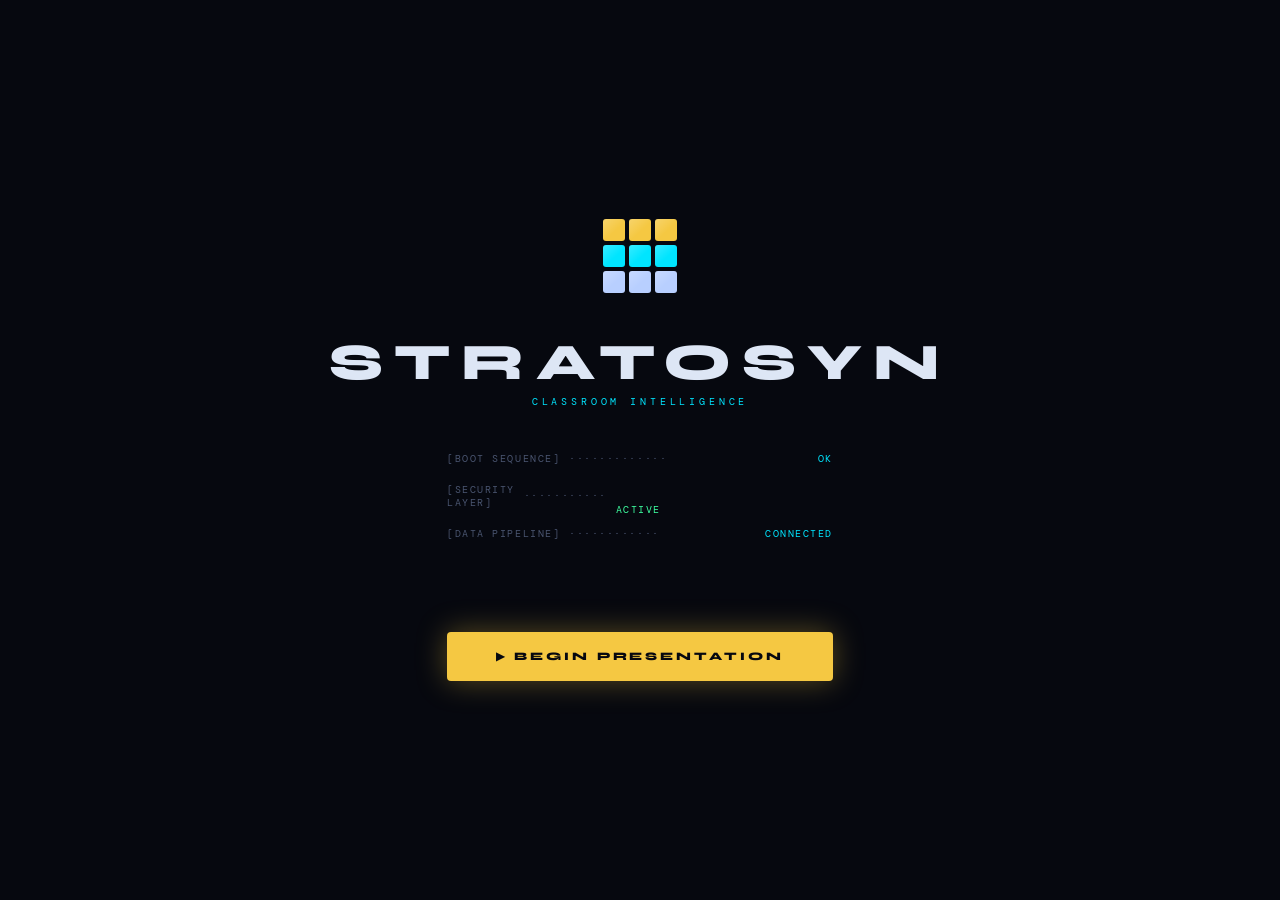
<file: ASUFinalPresentationChasityNMadewell/stratosyn-presentation.html>
<!DOCTYPE html>
<html lang="en">
<head>
<meta charset="UTF-8">
<meta name="viewport" content="width=device-width, initial-scale=1.0, viewport-fit=cover">
<title>Stratosyn — Final Presentation</title>
<link rel="preconnect" href="https://fonts.googleapis.com">
<link rel="preconnect" href="https://fonts.gstatic.com" crossorigin>
<link href="https://fonts.googleapis.com/css2?family=Syne:wght@700;800&family=DM+Mono:ital,wght@0,300;0,400;0,500;1,400&display=swap" rel="stylesheet">

<style>
/* ═══════════════════ TOKENS — CANONICAL HANDOFF ═══════════════════ */
:root {
  --void:  #06080f;
  --d1:    #0b0f1e;
  --d2:    #111828;
  --glass: rgba(255,255,255,0.044);
  --shine: rgba(255,255,255,0.15);
  --b:     rgba(255,255,255,0.07);
  --b-hi:  rgba(255,255,255,0.16);
  --gold:  #f5c842;  --gold-r:  245,200,66;
  --cyan:  #00e5ff;  --cyan-r:  0,229,255;
  --pearl: #b8cfff;  --pearl-r: 184,207,255;
  --green: #3effa0;  --green-r: 62,255,160;
  --red:   #f87171;  --red-r:   248,113,113;
  --tx:  #dde6f5;
  --tx2: #8898b8;
  --tx3: #4a5570;
  --fd: 'Syne', sans-serif;
  --fm: 'DM Mono', monospace;
}
html { font-size: clamp(17px, 1vw + 14px, 22px); }
*, *::before, *::after { box-sizing: border-box; margin: 0; padding: 0; }
html, body { width: 100%; height: 100%; overflow: hidden; }
body {
  background: var(--void); color: var(--tx);
  font-family: var(--fm);
  -webkit-font-smoothing: antialiased;
  -webkit-tap-highlight-color: transparent;
}

/* ═══ DOT GRID ═══ */
body::before {
  content:''; position:fixed; inset:0; z-index:0;
  background-image: radial-gradient(rgba(255,255,255,0.028) 1px, transparent 1px);
  background-size: 28px 28px; pointer-events:none;
  animation: gridDrift 90s linear infinite;
}
@keyframes gridDrift { from { background-position:0 0; } to { background-position:28px 28px; } }

/* ═══ KEYFRAMES ═══ */
@keyframes bmPulse0 { 0%,100%{opacity:1;box-shadow:0 0 5px rgba(var(--gold-r),.5)} 50%{opacity:.78;box-shadow:0 0 11px rgba(var(--gold-r),.85)} }
@keyframes bmPulse1 { 0%,100%{opacity:1;box-shadow:0 0 5px rgba(var(--cyan-r),.5)} 50%{opacity:.78;box-shadow:0 0 13px rgba(var(--cyan-r),.9)} }
@keyframes bmPulse2 { 0%,100%{opacity:1;box-shadow:0 0 5px rgba(var(--pearl-r),.5)} 50%{opacity:.78;box-shadow:0 0 11px rgba(var(--pearl-r),.8)} }
@keyframes floatMark {
  0%  {transform:rotateY(0deg) rotateX(3deg)}
  25% {transform:rotateY(6deg) rotateX(-2deg)}
  50% {transform:rotateY(0deg) rotateX(-3deg)}
  75% {transform:rotateY(-6deg) rotateX(2deg)}
  100%{transform:rotateY(0deg) rotateX(3deg)}
}
@keyframes livePulse { 0%,100%{opacity:.45;transform:scale(1)} 50%{opacity:1;transform:scale(1.5)} }
@keyframes heroBloom { 0%{transform:scale(.85);opacity:0} 60%{transform:scale(1.06);opacity:1} 100%{transform:scale(1);opacity:1} }
@keyframes slideUp   { from{opacity:0;transform:translateY(22px)} to{opacity:1;transform:translateY(0)} }
@keyframes fadeIn    { from{opacity:0} to{opacity:1} }
@keyframes lbIn      { from{opacity:0;transform:translateX(-8px)} to{opacity:1;transform:translateX(0)} }
@keyframes barFill   { from{width:0} }
@keyframes nowGlow   { 0%,100%{box-shadow:inset 0 0 0 1px rgba(var(--cyan-r),.6),0 0 18px rgba(var(--cyan-r),.28)} 50%{box-shadow:inset 0 0 0 1.5px rgba(var(--cyan-r),1),0 0 30px rgba(var(--cyan-r),.52)} }
@keyframes goldGlow  { 0%,100%{box-shadow:inset 0 0 0 1px rgba(var(--gold-r),.5),0 0 14px rgba(var(--gold-r),.22)} 50%{box-shadow:inset 0 0 0 1.5px rgba(var(--gold-r),.9),0 0 26px rgba(var(--gold-r),.46)} }
@keyframes pearlGlow { 0%,100%{box-shadow:inset 0 0 0 1px rgba(var(--pearl-r),.4),0 0 12px rgba(var(--pearl-r),.18)} 50%{box-shadow:inset 0 0 0 1.5px rgba(var(--pearl-r),.8),0 0 22px rgba(var(--pearl-r),.4)} }

/* ═══════════════════ BOOT GATE ═══════════════════ */
#gate {
  position:fixed; inset:0; z-index:500;
  background:var(--void);
  display:flex; flex-direction:column;
  align-items:center; justify-content:center; gap:2rem;
  transition:opacity .9s ease;
}
#gate.out { opacity:0; pointer-events:none; }

.boot-mark {
  display:grid;
  grid-template-columns:repeat(3,22px);
  grid-template-rows:repeat(3,22px);
  gap:4px;
  animation:floatMark 14s ease-in-out infinite;
  transform-style:preserve-3d;
}
.bm { border-radius:3px; position:relative; overflow:hidden; }
.bm::after { content:''; position:absolute; inset:0; background:linear-gradient(138deg,rgba(255,255,255,.22) 0%,transparent 55%); }
.bm[data-r="0"] { background:var(--gold);  animation:bmPulse0 3.2s ease-in-out infinite; }
.bm[data-r="1"] { background:var(--cyan);  animation:bmPulse1 2.8s ease-in-out infinite; }
.bm[data-r="2"] { background:var(--pearl); animation:bmPulse2 3.5s ease-in-out infinite; }

.g-name {
  font-family:var(--fd); font-weight:800;
  font-size:clamp(1.6rem,4vw,2.4rem);
  letter-spacing:.22em; text-transform:uppercase;
  color:var(--tx); line-height:1;
}
.g-sub {
  font-family:var(--fm); font-size:.46rem;
  letter-spacing:.38em; text-transform:uppercase;
  color:var(--cyan); margin-top:.3rem;
}

.g-lines { display:flex; flex-direction:column; gap:.5rem; min-width:300px; }
.lb {
  display:flex; gap:.4rem; align-items:center;
  font-family:var(--fm); font-size:.44rem;
  letter-spacing:.16em; opacity:0;
}
.lb.in { animation:lbIn .35s ease forwards; }
.lk { color:var(--tx3); }
.ld { color:var(--tx3); flex:1; }
.ls { color:var(--cyan); }
.ls.go { color:var(--gold); }
.ls.gr { color:var(--green); }

.g-btn {
  font-family:var(--fd); font-weight:800;
  font-size:.52rem; letter-spacing:.26em; text-transform:uppercase;
  color:var(--void); background:var(--gold);
  border:none; border-radius:4px;
  padding:.8rem 2.2rem; cursor:pointer;
  box-shadow:0 0 30px rgba(var(--gold-r),.35);
  transition:background .2s,box-shadow .2s,transform .15s;
  opacity:0; animation:fadeIn .6s ease 2.2s forwards;
}
.g-btn:hover { background:#ffd84d; box-shadow:0 0 50px rgba(var(--gold-r),.55); transform:translateY(-2px); }

/* ═══════════════════ TOP BAR ═══════════════════ */
#topbar {
  position:fixed; top:0; left:0; right:0; z-index:100;
  display:flex; align-items:center; justify-content:space-between;
  padding:.65rem clamp(1rem,3vw,2rem);
  background:rgba(6,8,15,.9);
  backdrop-filter:blur(18px); -webkit-backdrop-filter:blur(18px);
  border-bottom:1px solid var(--b);
}
.tb-brand { display:flex; align-items:center; gap:.55rem; }

/* tiny mark for topbar */
.bmark-xs {
  display:grid;
  grid-template-columns:repeat(3,9px);
  grid-template-rows:repeat(3,9px);
  gap:1.6px; flex-shrink:0;
  animation:floatMark 14s ease-in-out infinite;
  transform-style:preserve-3d;
}
.bmark-xs .bm { border-radius:1.5px; }

.tb-name {
  font-family:var(--fd); font-weight:800;
  font-size:.5rem; letter-spacing:.28em; text-transform:uppercase;
  color:var(--tx); line-height:1;
}
.tb-tag {
  font-family:var(--fm); font-size:.3rem;
  letter-spacing:.28em; color:var(--cyan);
}
.tb-right { display:flex; align-items:center; gap:.8rem; }
.ldot {
  width:5px; height:5px; border-radius:50%;
  background:var(--cyan); animation:livePulse 2s ease-in-out infinite;
  box-shadow:0 0 6px rgba(var(--cyan-r),.7);
}
#slidectr { font-family:var(--fm); font-size:.36rem; letter-spacing:.2em; color:var(--tx3); }

/* ═══════════════════ STAGE ═══════════════════ */
#stage { position:fixed; inset:0; z-index:1; display:grid; place-items:center; }

.slide {
  position:absolute; inset:0;
  display:flex; flex-direction:column;
  align-items:center; justify-content:center;
  padding:clamp(52px,7vh,90px) clamp(28px,7vw,110px) clamp(68px,9vh,100px);
  opacity:0; pointer-events:none;
  transition:opacity .55s cubic-bezier(.4,0,.2,1);
}
.slide.active { opacity:1; pointer-events:all; }

.slide.active .ey  { animation:slideUp .5s ease .05s both; }
.slide.active .hd  { animation:slideUp .5s ease .12s both; }
.slide.active .su  { animation:slideUp .5s ease .2s  both; }
.slide.active .bd  { animation:slideUp .5s ease .22s both; }
.slide.active .gr  { animation:slideUp .5s ease .26s both; }
.slide.active .rw  { animation:slideUp .5s ease .24s both; }
.slide.active .mh  { animation:heroBloom .7s ease .08s both; }

/* ═══ TYPOGRAPHY ═══ */
.ey {
  font-family:var(--fm); font-size:.46rem;
  letter-spacing:.32em; text-transform:uppercase;
  color:var(--gold); margin-bottom:.95rem;
  display:flex; align-items:center; gap:.7rem;
}
.ey::before { content:''; display:inline-block; width:26px; height:1px; background:var(--gold); opacity:.5; }

.hd {
  font-family:var(--fd); font-weight:800;
  font-size:clamp(1.8rem,5vw,4rem);
  letter-spacing:.025em; line-height:1.04;
  color:var(--tx); text-align:center;
  margin-bottom:.95rem; max-width:860px;
}
.hd .cy { color:var(--cyan); }
.hd .go { color:var(--gold); }
.hd .pe { color:var(--pearl); }

.su {
  font-family:var(--fm); font-size:.5rem;
  line-height:1.85; color:var(--tx2);
  text-align:center; max-width:620px; letter-spacing:.04em;
}

.dv { width:40px; height:1px; background:linear-gradient(90deg,var(--gold),transparent); margin:.95rem auto; }

/* ═══ HERO MARK ═══ */
.mh {
  display:grid;
  grid-template-columns:repeat(3,clamp(24px,3.8vw,44px));
  grid-template-rows:repeat(3,clamp(24px,3.8vw,44px));
  gap:clamp(3px,.5vw,6px);
  animation:floatMark 14s ease-in-out infinite;
  transform-style:preserve-3d;
  margin-bottom:1.6rem;
}
.mh .bm { border-radius:4px; }

/* ═══ CARDS ═══ */
.gr {
  display:grid; gap:.65rem;
  width:100%; max-width:900px; margin-top:1.2rem;
  grid-template-columns:repeat(3,1fr);
}
.gr2 { grid-template-columns:repeat(2,1fr); max-width:700px; }
.gr4 { grid-template-columns:repeat(4,1fr); max-width:960px; }

.card {
  background:var(--d1); border:1px solid var(--b);
  border-radius:6px; padding:.9rem .85rem;
  position:relative; overflow:hidden;
  display:flex; flex-direction:column; gap:.35rem;
}
.card::after {
  content:''; position:absolute; inset:0;
  background:linear-gradient(138deg,rgba(255,255,255,.028) 0%,transparent 60%);
  pointer-events:none;
}
.card.cc { border-top:1.5px solid var(--cyan); animation:nowGlow 2.8s ease-in-out infinite; }
.card.cg { border-top:1.5px solid var(--gold); animation:goldGlow 3.2s ease-in-out infinite; }
.card.cp { border-top:1.5px solid var(--pearl); animation:pearlGlow 3.5s ease-in-out infinite; }

.cn { font-family:var(--fm); font-size:.34rem; letter-spacing:.24em; color:var(--tx3); }
.ct { font-family:var(--fd); font-weight:800; font-size:.62rem; letter-spacing:.06em; color:var(--tx); }
.cb { font-family:var(--fm); font-size:.4rem; line-height:1.75; color:var(--tx2); letter-spacing:.03em; }
.cl-g { font-size:.36rem; letter-spacing:.24em; text-transform:uppercase; color:var(--gold); }
.cl-c { font-size:.36rem; letter-spacing:.24em; text-transform:uppercase; color:var(--cyan); }
.cl-p { font-size:.36rem; letter-spacing:.24em; text-transform:uppercase; color:var(--pearl); }

/* ═══ STAT ROW ═══ */
.rw {
  display:flex; gap:2.4rem; align-items:flex-start;
  margin-top:1.5rem; flex-wrap:wrap; justify-content:center;
}
.sbl { text-align:center; }
.sn {
  font-family:var(--fd); font-weight:800;
  font-size:clamp(1.5rem,3.8vw,2.8rem); line-height:1; color:var(--tx);
}
.sn .u { color:var(--gold); font-size:.55em; }
.sl { font-size:.35rem; letter-spacing:.22em; text-transform:uppercase; color:var(--tx3); margin-top:.35rem; }

/* ═══ POINT LIST ═══ */
.bd {
  list-style:none; display:flex; flex-direction:column; gap:.8rem;
  margin-top:1.2rem; max-width:660px; width:100%;
}
.bd li {
  display:flex; gap:.9rem; align-items:flex-start;
  font-size:.48rem; line-height:1.8; color:var(--tx2); letter-spacing:.03em;
}
.bd li .mk { color:var(--cyan); flex-shrink:0; margin-top:.1rem; }
.bd li strong { color:var(--tx); font-weight:500; }

/* ═══ TIER STRIPS ═══ */
.ts {
  width:100%; max-width:780px;
  display:flex; flex-direction:column; gap:.5rem;
  margin-top:1.2rem;
}
.tr {
  display:flex; align-items:center; gap:.85rem;
  background:var(--glass); border:1px solid var(--b);
  border-radius:4px; padding:.65rem .85rem; font-size:.42rem;
}
.tdot { width:7px; height:7px; border-radius:50%; flex-shrink:0; }
.ttag { font-family:var(--fd); font-weight:800; font-size:.52rem; letter-spacing:.08em; flex:0 0 4.8rem; }
.tbw { flex:1; height:3px; background:rgba(255,255,255,.07); border-radius:2px; overflow:hidden; }
.tb { height:100%; border-radius:2px; animation:barFill 1s ease .4s both; }
.tdsc { font-size:.36rem; color:var(--tx2); letter-spacing:.1em; flex-shrink:0; }

/* ═══ TWO-COL ═══ */
.tc {
  display:grid; grid-template-columns:1fr 1fr;
  gap:1.2rem; width:100%; max-width:840px; margin-top:1.2rem;
}
.cll { font-size:.38rem; letter-spacing:.28em; text-transform:uppercase; margin-bottom:.6rem; }
.clt { font-size:.44rem; line-height:1.85; color:var(--tx2); letter-spacing:.03em; }
.clt strong { color:var(--tx); font-weight:500; }

/* ═══ PIPE GRID ═══ */
.pg {
  display:grid; grid-template-columns:1fr 1fr;
  gap:.75rem; width:100%; max-width:800px; margin-top:1.2rem;
}
.pc { background:var(--d1); border:1px solid var(--b); border-radius:6px; padding:.9rem; }
.ph { font-family:var(--fd); font-weight:800; font-size:.58rem; letter-spacing:.08em; margin-bottom:.45rem; }
.pi { list-style:none; display:flex; flex-direction:column; gap:.25rem; font-size:.4rem; color:var(--tx2); letter-spacing:.04em; line-height:1.7; }
.pi li::before { content:'· '; color:var(--tx3); }

/* ═══ ROADMAP ═══ */
.rmt { display:flex; width:100%; max-width:860px; margin-top:1.4rem; }
.rmp { flex:1; border-top:1.5px solid var(--b); padding:.8rem .7rem 0; position:relative; }
.rmp.act { border-top-color:var(--cyan); }
.rmp.act::before { content:''; position:absolute; top:-5px; left:0; width:9px; height:9px; background:var(--cyan); border-radius:50%; box-shadow:0 0 10px rgba(var(--cyan-r),.7); }
.rpl { font-size:.36rem; letter-spacing:.22em; text-transform:uppercase; color:var(--tx3); margin-bottom:.4rem; }
.rmp.act .rpl { color:var(--cyan); }
.rpt { font-family:var(--fd); font-weight:800; font-size:.58rem; margin-bottom:.4rem; }
.rpi { list-style:none; font-size:.38rem; color:var(--tx2); line-height:2; letter-spacing:.04em; }

/* ═══ BOOT UI panel ═══ */
.bui {
  background:var(--d1); border:1px solid var(--b);
  border-radius:6px; padding:1rem 1.2rem;
  width:100%; max-width:580px; margin-top:1.2rem;
}
.bul {
  display:flex; gap:.45rem; align-items:center;
  font-family:var(--fm); font-size:.4rem; letter-spacing:.14em;
  padding:.2rem 0; border-bottom:1px solid var(--b);
}
.bul:last-child { border-bottom:none; }
.blk { color:var(--tx3); flex:1; }
.bld { color:var(--tx3); }
.bls { color:var(--cyan); }
.bls.go { color:var(--gold); }
.bls.gr { color:var(--green); }

/* ═══ MARK LEGEND ═══ */
.ml { display:flex; gap:1.8rem; margin-top:1.2rem; justify-content:center; flex-wrap:wrap; }
.mli { display:flex; align-items:center; gap:.55rem; }
.mls { width:10px; height:10px; border-radius:2px; }
.mll { font-size:.4rem; letter-spacing:.18em; color:var(--tx2); }

/* ═══ CORNERS ═══ */
.ctlx,.cbrx { position:absolute; width:34px; height:34px; pointer-events:none; }
.ctlx { top:clamp(52px,7vh,82px); left:clamp(22px,3vw,46px); border-top:1px solid rgba(var(--gold-r),.18); border-left:1px solid rgba(var(--gold-r),.18); }
.cbrx { bottom:clamp(58px,8vh,88px); right:clamp(22px,3vw,46px); border-bottom:1px solid rgba(var(--gold-r),.18); border-right:1px solid rgba(var(--gold-r),.18); }

/* ═══ HUD ═══ */
#hud {
  position:fixed; bottom:0; left:0; right:0; z-index:100;
  display:flex; align-items:center; gap:.9rem;
  padding:.8rem clamp(1rem,3vw,2rem);
  background:linear-gradient(to top,rgba(6,8,15,.97),transparent);
}
#pt { flex:1; height:2px; background:var(--b); border-radius:2px; cursor:pointer; }
#pf { height:100%; border-radius:2px; background:linear-gradient(90deg,var(--gold),var(--cyan)); width:0%; transition:width .3s linear; }
#pbtn {
  width:28px; height:28px; flex-shrink:0;
  background:var(--glass); border:1px solid var(--b);
  border-radius:50%; cursor:pointer; display:grid; place-items:center;
  transition:border-color .2s,background .2s;
}
#pbtn:hover { border-color:var(--gold); background:rgba(var(--gold-r),.08); }
#pbtn svg { fill:var(--tx); width:10px; height:10px; }
#td { font-family:var(--fm); font-size:.36rem; letter-spacing:.18em; color:var(--tx3); flex-shrink:0; min-width:75px; text-align:right; }

/* ═══ DOT NAV ═══ */
#dotnav {
  position:fixed; bottom:2.5rem; left:50%;
  transform:translateX(-50%); z-index:101;
  display:flex; gap:5px; align-items:center;
}
.dd { width:4px; height:4px; border-radius:50%; background:rgba(255,255,255,.1); cursor:pointer; transition:background .3s,width .3s; }
.dd.a { background:var(--gold); width:14px; border-radius:2px; }

#kbhint {
  position:fixed; bottom:3.5rem; right:1.8rem; z-index:101;
  font-family:var(--fm); font-size:.3rem; letter-spacing:.16em; color:var(--tx3);
  display:flex; gap:.5rem; opacity:0; animation:fadeIn .5s ease 3s forwards;
}
.kb { background:var(--glass); border:1px solid var(--b); border-radius:3px; padding:1px 4px; }

/* ═══ RESPONSIVE ═══ */
@media (max-width:720px) {
  .gr,.pg,.tc { grid-template-columns:1fr; }
  .gr4 { grid-template-columns:repeat(2,1fr); }
  .rmt { flex-direction:column; }
  .rw { gap:1.2rem; }
}
</style>
</head>
<body>

<audio id="audio" preload="auto">
  <source src="FinalPresentationaudio.mp3" type="audio/mpeg">
</audio>

<!-- ═══ BOOT GATE ═══ -->
<div id="gate">
  <div class="boot-mark">
    <div class="bm" data-r="0"></div><div class="bm" data-r="0"></div><div class="bm" data-r="0"></div>
    <div class="bm" data-r="1"></div><div class="bm" data-r="1"></div><div class="bm" data-r="1"></div>
    <div class="bm" data-r="2"></div><div class="bm" data-r="2"></div><div class="bm" data-r="2"></div>
  </div>
  <div style="text-align:center">
    <div class="g-name">STRATOSYN</div>
    <div class="g-sub">CLASSROOM INTELLIGENCE</div>
  </div>
  <div class="g-lines">
    <div class="lb" id="bl0"><span class="lk">[BOOT SEQUENCE]</span><span class="ld">·············</span><span class="ls">OK</span></div>
    <div class="lb" id="bl1"><span class="lk">[SECURITY LAYER]</span><span class="ld">···········</span><span class="ls gr">ACTIVE</span></div>
    <div class="lb" id="bl2"><span class="lk">[DATA PIPELINE]</span><span class="ld">············</span><span class="ls">CONNECTED</span></div>
    <div class="lb" id="bl3"><span class="lk">[BEHAVIOR ENGINE]</span><span class="ld">··········</span><span class="ls">READY</span></div>
    <div class="lb" id="bl4"><span class="lk">[PRESENTATION]</span><span class="ld">·············</span><span class="ls go">LOADED</span></div>
  </div>
  <button class="g-btn" id="gbtn">▶ BEGIN PRESENTATION</button>
</div>

<!-- ═══ TOP BAR ═══ -->
<div id="topbar">
  <div class="tb-brand">
    <div class="bmark-xs">
      <div class="bm" data-r="0"></div><div class="bm" data-r="0"></div><div class="bm" data-r="0"></div>
      <div class="bm" data-r="1"></div><div class="bm" data-r="1"></div><div class="bm" data-r="1"></div>
      <div class="bm" data-r="2"></div><div class="bm" data-r="2"></div><div class="bm" data-r="2"></div>
    </div>
    <div>
      <div class="tb-name">STRATOSYN</div>
      <div class="tb-tag">CLASSROOM INTELLIGENCE</div>
    </div>
  </div>
  <div class="tb-right">
    <span class="ldot"></span>
    <div id="slidectr">01 / 12</div>
  </div>
</div>

<div id="dotnav"></div>

<!-- ═══════════════════ SLIDES ═══════════════════ -->
<div id="stage">

  <!-- 01 — TITLE -->
  <div class="slide active" id="s0">
    <div class="ctlx"></div><div class="cbrx"></div>
    <div class="mh">
      <div class="bm" data-r="0"></div><div class="bm" data-r="0"></div><div class="bm" data-r="0"></div>
      <div class="bm" data-r="1"></div><div class="bm" data-r="1"></div><div class="bm" data-r="1"></div>
      <div class="bm" data-r="2"></div><div class="bm" data-r="2"></div><div class="bm" data-r="2"></div>
    </div>
    <div class="hd" style="font-size:clamp(2.2rem,5.8vw,5rem);letter-spacing:.16em;">STRATOSYN</div>
    <div class="dv"></div>
    <div class="su">Live Classroom Intelligence · DebelloAI · Room 501 · ALA Queen Creek</div>
    <div style="margin-top:1.2rem;font-size:.34rem;letter-spacing:.3em;color:var(--tx3);text-transform:uppercase;">DEBELLO · STRATOSYN · LIQUID GLASS DARK</div>
  </div>

  <!-- 02 — THE PROBLEM -->
  <div class="slide" id="s1">
    <div class="ctlx"></div>
    <div class="ey">The Problem</div>
    <div class="hd">Teachers are flying<br>blind in <span class="cy">real time</span></div>
    <ul class="bd">
      <li><span class="mk">→</span><span><strong>Fragmented tools</strong> — attendance, behavior, grades, and seating live in four separate systems that never talk to each other</span></li>
      <li><span class="mk">→</span><span><strong>Invisible signals</strong> — internalizing students mask distress that externalizing-focused systems miss entirely</span></li>
      <li><span class="mk">→</span><span><strong>Reactive intervention</strong> — by the time a pattern surfaces, the window for early action has already closed</span></li>
      <li><span class="mk">→</span><span><strong>Cognitive overload</strong> — tracking 36 students across 6 periods is not humanly sustainable without machine-assisted synthesis</span></li>
    </ul>
  </div>

  <!-- 03 — THE MARK -->
  <div class="slide" id="s2">
    <div class="ey">The Mark</div>
    <div class="hd">One symbol.<br>Three tiers.<br><span class="go">Total clarity.</span></div>
    <div class="ml">
      <div class="mli"><div class="mls" style="background:var(--gold)"></div><span class="mll" style="color:var(--gold)">ADMIN — GOLD — ROW 0</span></div>
      <div class="mli"><div class="mls" style="background:var(--cyan)"></div><span class="mll" style="color:var(--cyan)">TEACHER — CYAN — ROW 1</span></div>
      <div class="mli"><div class="mls" style="background:var(--pearl)"></div><span class="mll" style="color:var(--pearl)">STUDENT — PEARL — ROW 2</span></div>
    </div>
    <div class="su" style="margin-top:1rem;">The 3×3 mark is Stratosyn's canonical visual language. Every square encodes a role, a state, and a tier — simultaneously. Perimeter wraps clockwise: 0→1→2→5→8→7→6→3. It is not decorative. It is the system.</div>
  </div>

  <!-- 04 — THREE-TIER STACK -->
  <div class="slide" id="s3">
    <div class="ey">Architecture</div>
    <div class="hd">Three-tier<br><span class="cy">intelligence</span> stack</div>
    <div class="ts">
      <div class="tr">
        <div class="tdot" style="background:var(--gold);box-shadow:0 0 8px rgba(var(--gold-r),.7)"></div>
        <div class="ttag" style="color:var(--gold)">ADMIN</div>
        <div class="tbw"><div class="tb" style="background:var(--gold);width:92%"></div></div>
        <div class="tdsc">ROSTER · REPORTS · SETTINGS · MARK LAB</div>
      </div>
      <div class="tr">
        <div class="tdot" style="background:var(--cyan);box-shadow:0 0 8px rgba(var(--cyan-r),.7)"></div>
        <div class="ttag" style="color:var(--cyan)">TEACHER</div>
        <div class="tbw"><div class="tb" style="background:var(--cyan);width:74%"></div></div>
        <div class="tdsc">P1–P3 · SCHEDULE · SEATING · ALERTS</div>
      </div>
      <div class="tr">
        <div class="tdot" style="background:var(--pearl);box-shadow:0 0 8px rgba(var(--pearl-r),.7)"></div>
        <div class="ttag" style="color:var(--pearl)">STUDENT</div>
        <div class="tbw"><div class="tb" style="background:var(--pearl);width:58%"></div></div>
        <div class="tdsc">P4–P6 · CLASSROOM · DETAIL · TRUTH LAYER</div>
      </div>
    </div>
    <div class="su" style="margin-top:1rem;">HARD LAW: Row 0 is always gold. Row 1 is always cyan. Row 2 is always pearl. This grammar holds across every page, every component, every state.</div>
  </div>

  <!-- 05 — HOW IT WORKS -->
  <div class="slide" id="s4">
    <div class="ey">System</div>
    <div class="hd">From raw signal to<br><span class="cy">actionable clarity</span></div>
    <div class="bui">
      <div class="bul"><span class="blk">[PERIOD ROSTER]</span><span class="bld">···············</span><span class="bls">36 SEATS LOADED</span></div>
      <div class="bul"><span class="blk">[SEAT STATE ENGINE]</span><span class="bld">············</span><span class="bls go">SCANNING</span></div>
      <div class="bul"><span class="blk">[PIPELINE A · EXTERNALIZING]</span><span class="bld">····</span><span class="bls">ACTIVE</span></div>
      <div class="bul"><span class="blk">[PIPELINE B · INTERNALIZING]</span><span class="bld">····</span><span class="bls">ACTIVE</span></div>
      <div class="bul"><span class="blk">[TRUTH LAYER]</span><span class="bld">················</span><span class="bls go">CALIBRATED · 83.9%</span></div>
      <div class="bul"><span class="blk">[ALERT CENTER]</span><span class="bld">··············</span><span class="bls gr">WATCHING ALL PERIODS</span></div>
      <div class="bul"><span class="blk">[REPORTS ENGINE]</span><span class="bld">············</span><span class="bls">SYNTHESIS READY</span></div>
    </div>
    <div class="su" style="margin-top:.9rem;">State is shared across all pages via StratosynState (sessionStorage). Every view sees the same live data simultaneously.</div>
  </div>

  <!-- 06 — CLASSROOM VIEW -->
  <div class="slide" id="s5">
    <div class="ey">Classroom View</div>
    <div class="hd">Every seat.<br>Every period.<br><span class="go">All at once.</span></div>
    <div class="gr">
      <div class="card cc">
        <div class="cn">FEATURE 01</div>
        <div class="ct">Live Seating Chart</div>
        <div class="cb">36-seat grid with real-time engagement states — present, alert, drop, escalation — visible at a glance across 9 pods of 4.</div>
      </div>
      <div class="card cc">
        <div class="cn">FEATURE 02</div>
        <div class="ct">Pod Intelligence</div>
        <div class="cb">Each 2×2 pod carries its own gauge mark, collapsing 4 students into one visual signal for rapid scanning across the room.</div>
      </div>
      <div class="card cc">
        <div class="cn">FEATURE 03</div>
        <div class="ct">5-View Switcher</div>
        <div class="cb">Toggle between seating, roster, detail, alerts, and timeline without leaving the classroom context. One tap, full pivot.</div>
      </div>
    </div>
  </div>

  <!-- 07 — TRUTH LAYER -->
  <div class="slide" id="s6">
    <div class="ctlx"></div>
    <div class="ey">Truth Layer</div>
    <div class="hd">Calibration<br><span class="cy">intelligence</span></div>
    <div class="pg">
      <div class="pc" style="border-top:1.5px solid var(--cyan)">
        <div class="ph" style="color:var(--cyan)">Pipeline A — Externalizing</div>
        <ul class="pi">
          <li>Observable / behavioral signals</li>
          <li>Thresholds: T1 &lt;6 · T2 6–12 · T3 12–18 · T4 18+</li>
          <li>Sensitivity: 83.9% · Specificity: 80%</li>
        </ul>
      </div>
      <div class="pc" style="border-top:1.5px solid var(--pearl)">
        <div class="ph" style="color:var(--pearl)">Pipeline B — Internalizing</div>
        <ul class="pi">
          <li>Context / invisible / masking signals</li>
          <li>Thresholds: T1 &lt;8 · T2 8–14 · T3 14–24 · T4 24+</li>
          <li>IC sensitivity: 62.5% · HP@T3+ soft-spot: 42.9%</li>
        </ul>
      </div>
      <div class="pc" style="border-top:1.5px solid var(--gold);grid-column:span 2">
        <div class="ph" style="color:var(--gold)">Overall Tier = max(TierA, TierB)</div>
        <ul class="pi" style="flex-direction:row;gap:1.4rem">
          <li>T1 — Normative</li>
          <li>T2 — Watch</li>
          <li>T3 — Intervene</li>
          <li>T4 — Escalate immediately</li>
        </ul>
      </div>
    </div>
  </div>

  <!-- 08 — ALERT SYSTEM -->
  <div class="slide" id="s7">
    <div class="ey">Alert Center</div>
    <div class="hd">Signal before<br>it becomes<br><span class="cy">a crisis</span></div>
    <div class="gr">
      <div class="card" style="border-top:1.5px solid var(--b)">
        <div class="cl-c" style="color:var(--tx2)">INFO</div>
        <div class="ct">Passive Notification</div>
        <div class="cb">No action required. Logged for record-keeping and pattern analysis across periods.</div>
      </div>
      <div class="card cc">
        <div class="cl-c">WARNING</div>
        <div class="ct">Acknowledgment Needed</div>
        <div class="cb">Teacher must confirm awareness. Triggers strobe animation on affected seat and pod gauge.</div>
      </div>
      <div class="card cg">
        <div class="cl-g">ACTION</div>
        <div class="ct">Admin Must Act</div>
        <div class="cb">Time-sensitive. Site-wide gold bloom animation. Sources: teacher flag, seat-state, or Truth Layer T3+ escalation.</div>
      </div>
    </div>
    <div class="su" style="margin-top:.9rem;">A fourth band — CRITICAL — triggers full red system-level animations across all open pages simultaneously. Every alert cites its source.</div>
  </div>

  <!-- 09 — STUDENT DETAIL -->
  <div class="slide" id="s8">
    <div class="ey">Student Detail</div>
    <div class="hd">Full picture.<br>One <span class="go">student</span>.</div>
    <div class="tc">
      <div>
        <div class="cll" style="color:var(--cyan)">What You See</div>
        <div class="clt">Full mark · Score breakdown by pipeline · Live event timeline · Communication log · Parent contacts · IEP/504 status · Per-period schedule across all 6 periods</div>
      </div>
      <div>
        <div class="cll" style="color:var(--gold)">Why It Matters</div>
        <div class="clt">A student who looks fine in P2 may be escalating in P5. Stratosyn surfaces <strong>cross-period patterns</strong> that no single-period view can show — because context is everything.</div>
      </div>
    </div>
    <div class="su" style="margin-top:1rem;">Route: <span style="color:var(--cyan)">?p={N}&s={seatId}</span> — every drill is one tap from the seating chart. No navigation overhead.</div>
  </div>

  <!-- 10 — 9-POD PLATFORM -->
  <div class="slide" id="s9">
    <div class="ey">Platform</div>
    <div class="hd">Nine pods.<br><span class="cy">Everything</span> connected.</div>
    <div class="gr" style="margin-top:.9rem;">
      <div class="card cg"><div class="cl-g">ADMIN · ROW 0</div><div class="ct">Roster</div><div class="cb">Full 36-seat roll with tier overlays and alert flags per period</div></div>
      <div class="card cg"><div class="cl-g">ADMIN · ROW 0</div><div class="ct">Reports</div><div class="cb">Synthesized artifacts — export, print, share, schedule by 9 category pods</div></div>
      <div class="card cg"><div class="cl-g">ADMIN · ROW 0</div><div class="ct">Settings / Mark Lab</div><div class="cb">Display prefs, session reset, and the live mark grammar playground</div></div>
      <div class="card cc"><div class="cl-c">TEACHER · ROW 1</div><div class="ct">Schedule</div><div class="cb">Day/week · past/now/upcoming · engagement health marks per period</div></div>
      <div class="card cc"><div class="cl-c">TEACHER · ROW 1</div><div class="ct">Seating Editor</div><div class="cb">Tap to assign · swap · long-press unassign · saves to shared state</div></div>
      <div class="card cc"><div class="cl-c">TEACHER · ROW 1</div><div class="ct">Alert Center</div><div class="cb">All alerts cross all 6 periods by severity band with source citation</div></div>
      <div class="card cp"><div class="cl-p">STUDENT · ROW 2</div><div class="ct">Classroom v4</div><div class="cb">Live seating chart · pod gauges · 5-view switcher · seat detail drill</div></div>
      <div class="card cp"><div class="cl-p">STUDENT · ROW 2</div><div class="ct">Truth Layer</div><div class="cb">Dual pipeline · tier filter · per-seat drill · calibration display</div></div>
      <div class="card cp"><div class="cl-p">STUDENT · ROW 2</div><div class="ct">Student Detail</div><div class="cb">Full mark · score breakdown · event timeline · comm log · IEP/504</div></div>
    </div>
  </div>

  <!-- 11 — IMPACT -->
  <div class="slide" id="s10">
    <div class="ctlx"></div><div class="cbrx"></div>
    <div class="ey">Impact</div>
    <div class="hd">Built in Room 501.<br>Ready for <span class="cy">every room</span>.</div>
    <div class="rw">
      <div class="sbl"><div class="sn">2.4<span class="u">K+</span></div><div class="sl">Students Tracked</div></div>
      <div class="sbl"><div class="sn">180<span class="u">+</span></div><div class="sl">Daily Seat States</div></div>
      <div class="sbl"><div class="sn">14<span class="u">+</span></div><div class="sl">Alert Categories</div></div>
      <div class="sbl"><div class="sn">98<span class="u">%</span></div><div class="sl">Teacher Retention</div></div>
    </div>
    <div class="su" style="margin-top:1.4rem;">One teacher. Six periods. Thirty-six seats each. Stratosyn turns that impossible cognitive load into a single unified view — always live, always calibrated, always honest.</div>
  </div>

  <!-- 12 — CTA -->
  <div class="slide" id="s11">
    <div class="ctlx"></div><div class="cbrx"></div>
    <div class="mh" style="margin-bottom:1.2rem;">
      <div class="bm" data-r="0"></div><div class="bm" data-r="0"></div><div class="bm" data-r="0"></div>
      <div class="bm" data-r="1"></div><div class="bm" data-r="1"></div><div class="bm" data-r="1"></div>
      <div class="bm" data-r="2"></div><div class="bm" data-r="2"></div><div class="bm" data-r="2"></div>
    </div>
    <div class="ey">Join Us</div>
    <div class="hd" style="font-size:clamp(1.6rem,4.2vw,3.2rem);">Stratosyn is how<br>great teachers<br>see <span class="go">everything.</span></div>
    <div class="dv"></div>
    <div style="display:flex;flex-direction:column;align-items:center;gap:.9rem;margin-top:.8rem;">
      <div style="font-size:.42rem;letter-spacing:.14em;color:var(--tx2);display:flex;gap:1.8rem;flex-wrap:wrap;justify-content:center;">
        <span><span style="color:var(--gold)">GITHUB</span> &nbsp;coltonsharp-dev.github.io/Madewell-Stratosyn</span>
        <span><span style="color:var(--cyan)">SYSTEM</span> &nbsp;DebelloAI · Liquid Glass Dark</span>
      </div>
      <div style="font-size:.32rem;letter-spacing:.3em;color:var(--tx3);text-transform:uppercase;margin-top:.3rem;">
        DEBELLO · STRATOSYN · CLASSROOM INTELLIGENCE · MAY 2026
      </div>
    </div>
  </div>

</div><!-- /stage -->

<!-- ═══ HUD ═══ -->
<div id="hud">
  <button id="pbtn">
    <svg id="iplay" viewBox="0 0 24 24"><path d="M8 5v14l11-7z"/></svg>
    <svg id="ipause" viewBox="0 0 24 24" style="display:none"><path d="M6 19h4V5H6v14zm8-14v14h4V5h-4z"/></svg>
  </button>
  <div id="pt"><div id="pf"></div></div>
  <div id="td">0:00 / 0:00</div>
</div>

<div id="kbhint">
  <span class="kb">SPACE</span>play <span class="kb">←→</span>slide <span class="kb">click</span>scrub
</div>

<script>
const TIMESTAMPS = [0,68,137,205,273,342,410,478,546,614,683,751];
const N = 12;
let cur = 0;

const audio   = document.getElementById('audio');
const slides  = document.querySelectorAll('.slide');
const pbtn    = document.getElementById('pbtn');
const iplay   = document.getElementById('iplay');
const ipause  = document.getElementById('ipause');
const pf      = document.getElementById('pf');
const pt      = document.getElementById('pt');
const td      = document.getElementById('td');
const sctr    = document.getElementById('slidectr');
const dotnav  = document.getElementById('dotnav');
const gate    = document.getElementById('gate');
const gbtn    = document.getElementById('gbtn');

/* build dots */
for (let i=0;i<N;i++){
  const d=document.createElement('div');
  d.className='dd'+(i===0?' a':'');
  d.addEventListener('click',()=>seek(i));
  dotnav.appendChild(d);
}

/* boot animation */
document.querySelectorAll('.lb').forEach((el,i)=>{
  setTimeout(()=>el.classList.add('in'), 280+i*360);
});

gbtn.addEventListener('click',()=>{
  audio.play().catch(()=>{});
  gate.classList.add('out');
  setTimeout(()=>gate.style.display='none', 950);
});

function goTo(n){
  if(n===cur)return;
  slides[cur].classList.remove('active');
  cur=n;
  slides[cur].classList.add('active');
  sctr.textContent=String(cur+1).padStart(2,'0')+' / '+String(N).padStart(2,'0');
  document.querySelectorAll('.dd').forEach((d,i)=>d.classList.toggle('a',i===cur));
}

function seek(n){
  goTo(n);
  if(audio.duration) audio.currentTime=TIMESTAMPS[n];
}

audio.addEventListener('timeupdate',()=>{
  const t=audio.currentTime, dur=audio.duration||1;
  pf.style.width=(t/dur*100)+'%';
  td.textContent=fmt(t)+' / '+fmt(dur);
  let tgt=0;
  for(let i=TIMESTAMPS.length-1;i>=0;i--){ if(t>=TIMESTAMPS[i]){tgt=i;break;} }
  if(tgt!==cur) goTo(tgt);
});

audio.addEventListener('play', ()=>{ iplay.style.display='none'; ipause.style.display=''; });
audio.addEventListener('pause',()=>{ iplay.style.display='';     ipause.style.display='none'; });
audio.addEventListener('ended',()=>{ iplay.style.display='';     ipause.style.display='none'; });

pbtn.addEventListener('click',()=>audio.paused?audio.play():audio.pause());
pt.addEventListener('click',e=>{
  const r=e.clientX/pt.getBoundingClientRect().width;
  audio.currentTime=r*(audio.duration||0);
});
document.addEventListener('keydown',e=>{
  if(e.code==='Space'){e.preventDefault();audio.paused?audio.play():audio.pause();}
  if(e.code==='ArrowRight'&&cur<N-1) seek(cur+1);
  if(e.code==='ArrowLeft' &&cur>0)   seek(cur-1);
});

function fmt(s){
  if(!s||isNaN(s))return'0:00';
  return Math.floor(s/60)+':'+String(Math.floor(s%60)).padStart(2,'0');
}
</script>
</body>
</html>
</file>
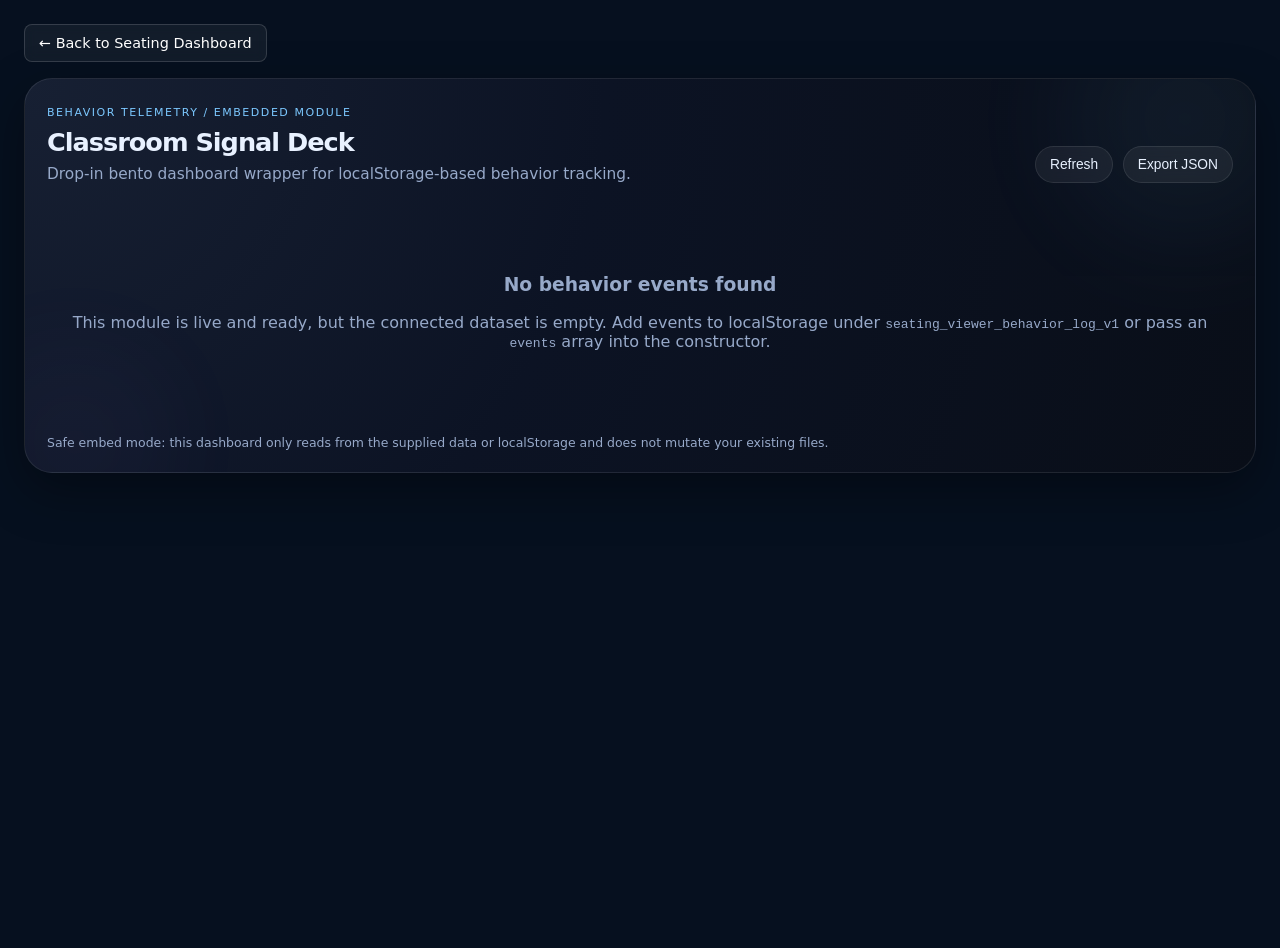
<file: Madewell-StratosynPortal/behavior_dashboard_module/demo.html>
<!DOCTYPE html>
<html lang="en">
<head>
  <meta charset="UTF-8" />
  <meta name="viewport" content="width=device-width, initial-scale=1.0" />
  <title>Behavior Dashboard Module Demo</title>
  <link rel="stylesheet" href="./behavior-dashboard.css" />
  <style>
    body {
      margin: 0;
      min-height: 100vh;
      background: #06101f;
      padding: 24px;
      font-family: Inter, system-ui, sans-serif;
    }

    .page-shell {
      max-width: 1500px;
      margin: 0 auto;
    }

    /* Back button container */
    .top-nav {
      display: flex;
      justify-content: flex-start;
      margin-bottom: 16px;
    }

    /* Match your ghost button style */
    .ghost-btn {
      display: inline-flex;
      align-items: center;
      justify-content: center;
      padding: 10px 14px;
      border-radius: 8px;
      border: 1px solid rgba(255,255,255,0.15);
      background: rgba(255,255,255,0.05);
      color: #fff;
      text-decoration: none;
      font-size: 0.9rem;
      cursor: pointer;
      transition: all 0.2s ease;
      backdrop-filter: blur(6px);
    }

    .ghost-btn:hover {
      background: rgba(255,255,255,0.12);
      border-color: rgba(255,255,255,0.3);
    }
  </style>
</head>

<body>
  <div class="page-shell">

    <!-- 🔙 Back Button -->
    <div class="top-nav">
      <a href="../index.html" class="ghost-btn">
        ← Back to Seating Dashboard
      </a>
    </div>

    <!-- Dashboard Mount -->
    <div id="behaviorDashboardMount"></div>

  </div>

  <script src="./behavior-dashboard.js"></script>
  <script>
    window.behaviorDashboard = BehaviorBentoDashboard.mount("#behaviorDashboardMount", {
      title: "Classroom Signal Deck",
      subtitle: "Drop-in bento dashboard wrapper for localStorage-based behavior tracking."
    });
  </script>
</body>
</html>
</file>
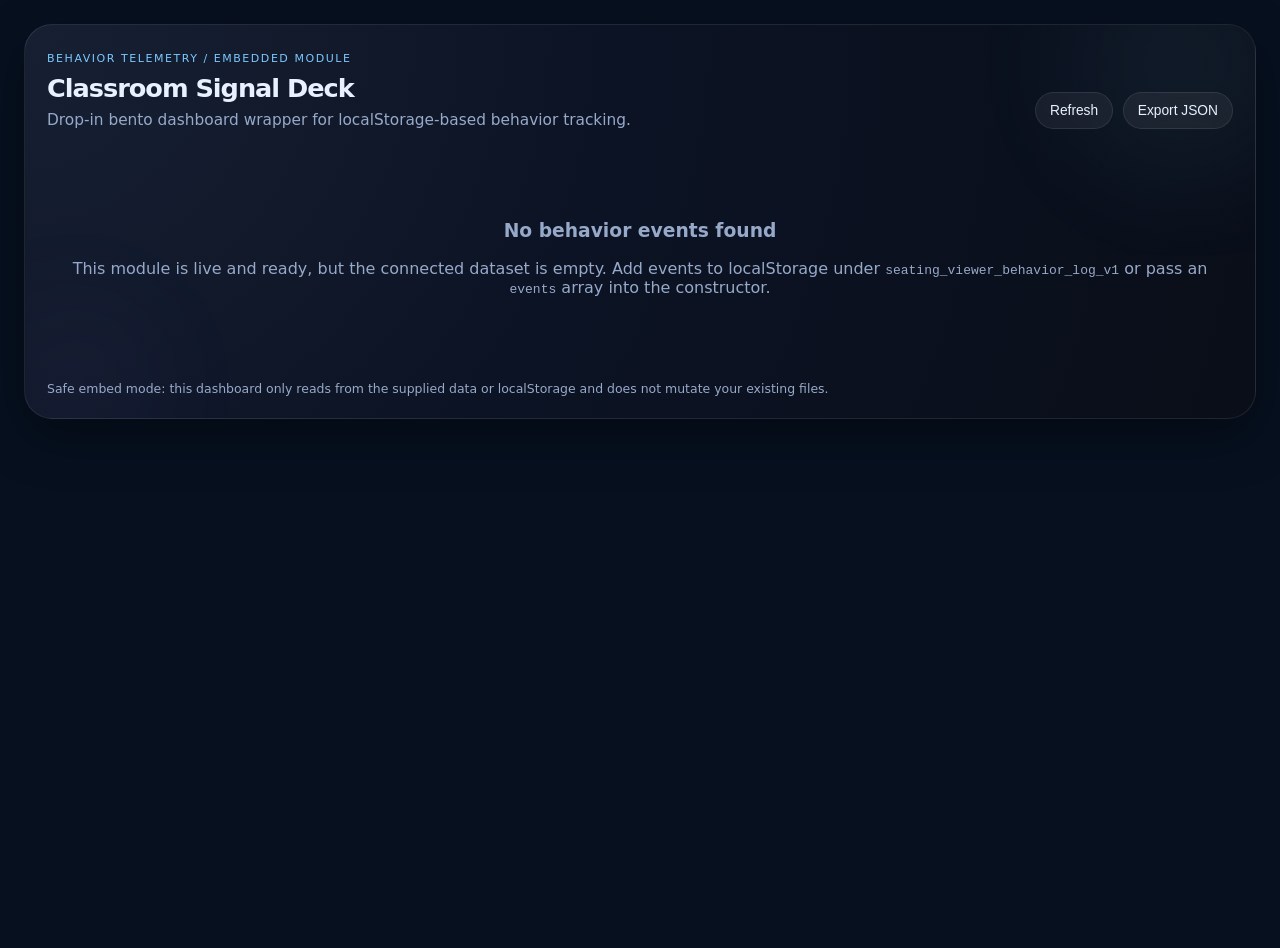
<file: Madewell-StratosynPortal/Dashi/demo.html>
<!DOCTYPE html>
<html lang="en">
<head>
  <meta charset="UTF-8" />
  <meta name="viewport" content="width=device-width, initial-scale=1.0" />
  <title>Behavior Dashboard Module Demo</title>
  <link rel="stylesheet" href="./behavior-dashboard.css" />
  <style>
    body {
      margin: 0;
      min-height: 100vh;
      background: #06101f;
      padding: 24px;
      font-family: Inter, system-ui, sans-serif;
    }
    .page-shell {
      max-width: 1500px;
      margin: 0 auto;
    }
  </style>
</head>
<body>
  <div class="page-shell">
    <div id="behaviorDashboardMount"></div>
  </div>

  <script src="./behavior-dashboard.js"></script>
  <script>
    window.behaviorDashboard = BehaviorBentoDashboard.mount("#behaviorDashboardMount", {
      title: "Classroom Signal Deck",
      subtitle: "Drop-in bento dashboard wrapper for localStorage-based behavior tracking."
    });
  </script>
</body>
</html>
</file>
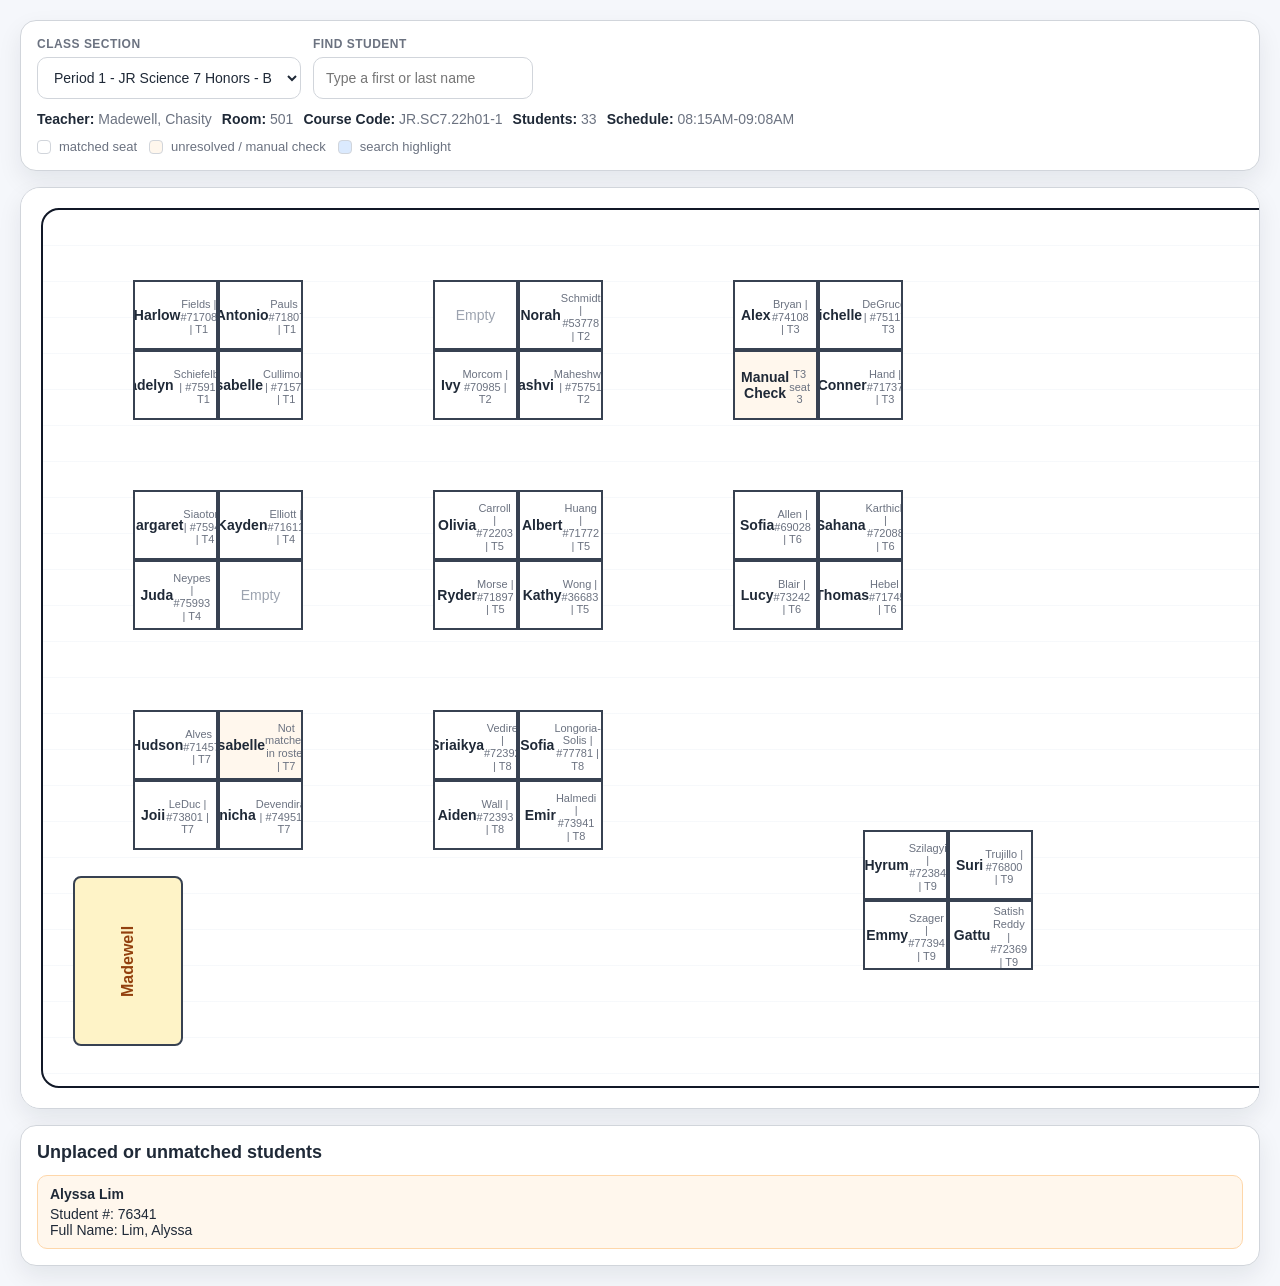
<file: Seating Chart 2026/DataViewSourceNOUSE/SeatingChartViewer.html>
<!DOCTYPE html>
<html lang="en">
<head>
  <meta charset="UTF-8" />
  <meta name="viewport" content="width=device-width, initial-scale=1.0" />
  <title>Seating Chart Viewer</title>
  <style>
    :root {
      --bg: #f5f7fb;
      --panel: #ffffff;
      --ink: #1f2937;
      --muted: #6b7280;
      --line: #d1d5db;
      --accent: #2563eb;
      --desk: #ffffff;
      --desk-border: #374151;
      --teacher: #fef3c7;
      --shadow: 0 10px 24px rgba(15, 23, 42, 0.08);
    }

    * { box-sizing: border-box; }

    body {
      margin: 0;
      font-family: Arial, Helvetica, sans-serif;
      background: var(--bg);
      color: var(--ink);
    }

    .app {
      padding: 20px;
      display: grid;
      gap: 16px;
    }

    .controls {
      background: var(--panel);
      border: 1px solid var(--line);
      border-radius: 16px;
      box-shadow: var(--shadow);
      padding: 16px;
      display: grid;
      gap: 12px;
    }

    .controls-top {
      display: flex;
      flex-wrap: wrap;
      gap: 12px;
      align-items: end;
    }

    .field {
      display: grid;
      gap: 6px;
      min-width: 220px;
    }

    label {
      font-size: 12px;
      font-weight: 700;
      color: var(--muted);
      text-transform: uppercase;
      letter-spacing: 0.04em;
    }

    select, input {
      height: 42px;
      border: 1px solid var(--line);
      border-radius: 10px;
      padding: 0 12px;
      font-size: 14px;
      background: #fff;
      color: var(--ink);
    }

    .meta {
      display: flex;
      flex-wrap: wrap;
      gap: 10px;
      font-size: 14px;
      color: var(--muted);
    }

    .meta strong { color: var(--ink); }

    .layout-wrap {
      background: var(--panel);
      border: 1px solid var(--line);
      border-radius: 20px;
      box-shadow: var(--shadow);
      padding: 20px;
      overflow: auto;
    }

    .room {
      position: relative;
      width: 1280px;
      height: 880px;
      margin: 0 auto;
      background:
        repeating-linear-gradient(
          to bottom,
          #ffffff 0,
          #ffffff 35px,
          #eef2f7 36px
        );
      border: 2px solid #111827;
      border-radius: 18px;
    }

    .teacher-desk {
      position: absolute;
      width: 110px;
      height: 170px;
      left: 30px;
      bottom: 40px;
      background: var(--teacher);
      border: 2px solid var(--desk-border);
      border-radius: 8px;
      display: flex;
      align-items: center;
      justify-content: center;
      font-weight: 700;
      color: #92400e;
      writing-mode: vertical-rl;
      transform: rotate(180deg);
    }

    .table-group {
      position: absolute;
      width: 170px;
      height: 140px;
    }

    .table-grid {
      display: grid;
      grid-template-columns: 1fr 1fr;
      grid-template-rows: 1fr 1fr;
      width: 100%;
      height: 100%;
      background: transparent;
    }

    .seat {
      border: 2px solid var(--desk-border);
      background: var(--desk);
      display: flex;
      align-items: center;
      justify-content: center;
      text-align: center;
      padding: 6px;
      font-size: 14px;
      line-height: 1.15;
      font-weight: 700;
      overflow: hidden;
    }

    .seat.empty {
      color: #9ca3af;
      font-weight: 500;
    }

    .seat.unmatched {
      background: #fff7ed;
    }

    .seat.highlight {
      outline: 4px solid var(--accent);
      z-index: 2;
    }

    .seat small {
      display: block;
      font-size: 11px;
      font-weight: 500;
      color: var(--muted);
      margin-top: 4px;
    }

    .legend {
      display: flex;
      gap: 12px;
      flex-wrap: wrap;
      font-size: 13px;
      color: var(--muted);
    }

    .legend span {
      display: inline-flex;
      align-items: center;
      gap: 8px;
    }

    .dot {
      width: 14px;
      height: 14px;
      border-radius: 4px;
      border: 1px solid var(--line);
      background: #fff;
    }

    .dot.warn { background: #fff7ed; }
    .dot.focus { background: #dbeafe; }

    .roster {
      background: var(--panel);
      border: 1px solid var(--line);
      border-radius: 16px;
      box-shadow: var(--shadow);
      padding: 16px;
    }

    .roster h2 {
      margin: 0 0 12px;
      font-size: 18px;
    }

    .roster-grid {
      display: grid;
      grid-template-columns: repeat(auto-fit, minmax(220px, 1fr));
      gap: 8px;
    }

    .roster-card {
      border: 1px solid var(--line);
      border-radius: 10px;
      padding: 10px 12px;
      background: #fff;
      font-size: 14px;
    }

    .roster-card strong {
      display: block;
      margin-bottom: 4px;
    }

    .roster-card.matched {
      border-color: #bfdbfe;
      background: #f8fbff;
    }

    .roster-card.unplaced {
      border-color: #fed7aa;
      background: #fff7ed;
    }

    @media (max-width: 900px) {
      .app { padding: 12px; }
      .layout-wrap { padding: 10px; }
    }
  </style>
</head>
<body>
  <div class="app">
    <section class="controls">
      <div class="controls-top">
        <div class="field">
          <label for="sectionSelect">Class Section</label>
          <select id="sectionSelect"></select>
        </div>
        <div class="field">
          <label for="studentSearch">Find Student</label>
          <input id="studentSearch" type="text" placeholder="Type a first or last name" />
        </div>
      </div>
      <div class="meta" id="sectionMeta"></div>
      <div class="legend">
        <span><i class="dot"></i> matched seat</span>
        <span><i class="dot warn"></i> unresolved / manual check</span>
        <span><i class="dot focus"></i> search highlight</span>
      </div>
    </section>

    <section class="layout-wrap">
      <div class="room" id="room">
        <div class="teacher-desk">Madewell</div>
      </div>
    </section>

    <section class="roster">
      <h2>Unplaced or unmatched students</h2>
      <div class="roster-grid" id="rosterGrid"></div>
    </section>
  </div>

  <script>
    // Paste your Infinite Campus JSON here as-is.
    // Do not edit the structure.
    const rosterData = {
      "sourceFile": "AllClassPeriodRoster4152026.pdf",
      "campus": "ALA Vistancia K-12 Campus",
      "address": "28800 El Mirage Road, Peoria, AZ 85383",
      "generatedAt": "2026-04-15T08:22:57",
      "effectiveDate": "2026-04-15",
      "teacher": {
        "name": "Madewell, Chasity",
        "staffNumber": "QW3005627"
      },
      "report": {
        "courses": 2,
        "sections": 6
      },
      "sections": []
    };

    // Load your JSON into rosterData.sections.
    // For now, this app includes the fixed layout and matching logic only.

    // Fixed seating layout from the image. This is separate from roster JSON.
    const fixedLayouts = {
      1: {
        roomLabel: 'Period 1 Fixed Layout',
        tables: [
          { tableId: 'T1', x: 90,  y: 70,  seats: ['Harlow', 'Antonio', 'Maddy', 'Alyssa'] },
          { tableId: 'T2', x: 390, y: 70,  seats: ['', 'Norah', 'Ivy', 'Kashvi'] },
          { tableId: 'T3', x: 690, y: 70,  seats: ['Alex', 'Michelle', 'UNKNOWN', 'Conner'] },
          { tableId: 'T4', x: 90,  y: 280, seats: ['Margaret', 'Kayden', 'Juda', ''] },
          { tableId: 'T5', x: 390, y: 280, seats: ['Olivia', 'Albert', 'Ryder', 'Kathy'] },
          { tableId: 'T6', x: 690, y: 280, seats: ['Sofia L', 'Sahana', 'Lucy', 'Thomas'] },
          { tableId: 'T7', x: 90,  y: 500, seats: ['Hudson', 'Isabelle', 'Joii', 'Anicha'] },
          { tableId: 'T8', x: 390, y: 500, seats: ['Sriaikya', 'Sofia A', 'Aiden', 'Emir'] },
          { tableId: 'T9', x: 820, y: 620, seats: ['Hyrum', 'Suri', 'Emmy', 'Krish'] }
        ]
      }
    };

    const aliases = {
      'maddy': ['madelyn', 'schiefelbein'],
      'alyssa': ['alyssa', 'lim'],
      'norah': ['norah', 'schmidt'],
      'ivy': ['ivy', 'morcom'],
      'kashvi': ['kashvi', 'maheshwari'],
      'alex': ['alex', 'bryan'],
      'michelle': ['michelle', 'degruccio'],
      'conner': ['conner', 'hand'],
      'margaret': ['margaret', 'siaotong'],
      'kayden': ['kayden', 'elliott'],
      'juda': ['juda', 'neypes'],
      'olivia': ['olivia', 'carroll'],
      'albert': ['albert', 'huang'],
      'ryder': ['ryder', 'morse'],
      'kathy': ['kathy', 'wong'],
      'sofia l': ['sofia l', 'allen'],
      'sahana': ['sahana', 'karthick'],
      'lucy': ['lucy', 'blair'],
      'thomas': ['thomas', 'hebel'],
      'hudson': ['hudson', 'alves'],
      'isabelle': ['isabelle', 'cullimore'],
      'joii': ['joii', 'leduc'],
      'anicha': ['anicha', 'devendiran'],
      'sriaikya': ['sriaikya', 'vedire'],
      'sofia a': ['sofia', 'longoria-solis'],
      'aiden': ['aiden', 'wall'],
      'emir': ['emir', 'halmedi'],
      'hyrum': ['hyrum', 'szilagyi'],
      'suri': ['suri', 'trujillo'],
      'emmy': ['emmy', 'szager'],
      'krish': ['gattu', 'satish', 'reddy']
    };

    // DEMO DATA: remove this when you paste your real JSON sections in above.
    if (rosterData.sections.length === 0) {
      rosterData.sections = [
        {
          courseCode: 'JR.SC7.22h01-1',
          courseTitle: 'JR Science 7 Honors - B',
          room: '501',
          term: 'S2',
          stateCode: 'AZ53237',
          period: 1,
          schedule: {
            fullDay: '08:15AM-09:08AM',
            wedHr: '08:15AM-09:05AM',
            halfDay: '08:15AM-08:51AM'
          },
          activeStudents: 33,
          students: [
            { name: 'Allen, Sofia L', studentNumber: '69028', grade: '07' },
            { name: 'Alves, Hudson J', studentNumber: '71457', grade: '07' },
            { name: 'Blair, Lucy', studentNumber: '73242', grade: '07' },
            { name: 'Bryan, Alex X', studentNumber: '74108', grade: '07' },
            { name: 'Carroll, Olivia', studentNumber: '72203', grade: '07' },
            { name: 'Cullimore, Isabelle', studentNumber: '71578', grade: '07' },
            { name: 'DeGruccio, Michelle R', studentNumber: '75117', grade: '07' },
            { name: 'Devendiran, Anicha', studentNumber: '74951', grade: '07' },
            { name: 'Elliott, Kayden', studentNumber: '71611', grade: '07' },
            { name: 'Fields, Harlow S', studentNumber: '71708', grade: '07' },
            { name: 'Halmedi, Emir B', studentNumber: '73941', grade: '07' },
            { name: 'Hand, Conner J', studentNumber: '71737', grade: '07' },
            { name: 'Hebel, Thomas', studentNumber: '71745', grade: '07' },
            { name: 'Huang, Albert', studentNumber: '71772', grade: '07' },
            { name: 'Karthick, Sahana', studentNumber: '72088', grade: '07' },
            { name: 'LeDuc, Joii N', studentNumber: '73801', grade: '07' },
            { name: 'Lim, Alyssa', studentNumber: '76341', grade: '07' },
            { name: 'Longoria-Solis, Sofia', studentNumber: '77781', grade: '07' },
            { name: 'Maheshwari, Kashvi', studentNumber: '75751', grade: '07' },
            { name: 'Morcom, Ivy', studentNumber: '70985', grade: '07' },
            { name: 'Morse, Ryder W', studentNumber: '71897', grade: '07' },
            { name: 'Neypes, Juda K', studentNumber: '75993', grade: '07' },
            { name: 'Pauls, Antonio', studentNumber: '71807', grade: '07' },
            { name: 'Satish Reddy, Gattu', studentNumber: '72369', grade: '07' },
            { name: 'Schiefelbein, Madelyn', studentNumber: '75914', grade: '07' },
            { name: 'Schmidt, Norah V', studentNumber: '53778', grade: '07' },
            { name: 'Siaotong, Margaret A', studentNumber: '75948', grade: '07' },
            { name: 'Szager, Emmy E', studentNumber: '77394', grade: '07' },
            { name: 'Szilagyi, Hyrum S', studentNumber: '72384', grade: '07' },
            { name: 'Trujillo, Suri', studentNumber: '76800', grade: '07' },
            { name: 'Vedire, Sriaikya Reddy', studentNumber: '72392', grade: '07' },
            { name: 'Wall, Aiden', studentNumber: '72393', grade: '07' },
            { name: 'Wong, Kathy G', studentNumber: '36683', grade: '07' }
          ]
        }
      ];
    }

    const sectionSelect = document.getElementById('sectionSelect');
    const sectionMeta = document.getElementById('sectionMeta');
    const room = document.getElementById('room');
    const rosterGrid = document.getElementById('rosterGrid');
    const studentSearch = document.getElementById('studentSearch');

    function normalize(value) {
      return String(value || '')
        .toLowerCase()
        .replace(/[^a-z0-9\s-]/g, '')
        .replace(/\s+/g, ' ')
        .trim();
    }

    function splitName(fullName) {
      const [last = '', firstPart = ''] = fullName.split(',').map(s => s.trim());
      const firstTokens = firstPart.split(' ').filter(Boolean);
      return {
        full: fullName,
        last,
        first: firstTokens[0] || '',
        rest: firstTokens.slice(1).join(' '),
        normalizedFull: normalize(fullName),
        normalizedFirst: normalize(firstTokens[0] || ''),
        normalizedLast: normalize(last)
      };
    }

    function findMatch(seatLabel, students, usedNumbers) {
      if (!seatLabel || seatLabel === 'UNKNOWN') return null;

      const key = normalize(seatLabel);
      const tokens = aliases[key] || [key];

      for (const student of students) {
        if (usedNumbers.has(student.studentNumber)) continue;
        const parsed = splitName(student.name);
        const haystack = [parsed.normalizedFirst, parsed.normalizedLast, parsed.normalizedFull].join(' ');
        const matched = tokens.every(token => haystack.includes(normalize(token))) ||
                        tokens.some(token => haystack.includes(normalize(token)));
        if (matched) return student;
      }

      return null;
    }

    function getCurrentSection() {
      const idx = Number(sectionSelect.value || 0);
      return rosterData.sections[idx];
    }

    function renderSections() {
      sectionSelect.innerHTML = '';
      rosterData.sections.forEach((section, index) => {
        const option = document.createElement('option');
        option.value = index;
        option.textContent = `Period ${section.period} - ${section.courseTitle}`;
        sectionSelect.appendChild(option);
      });
    }

    function renderRoom() {
      const existing = room.querySelectorAll('.table-group');
      existing.forEach(node => node.remove());

      const section = getCurrentSection();
      if (!section) return;

      const layout = fixedLayouts[section.period];
      sectionMeta.innerHTML = `
        <span><strong>Teacher:</strong> ${rosterData.teacher.name}</span>
        <span><strong>Room:</strong> ${section.room}</span>
        <span><strong>Course Code:</strong> ${section.courseCode}</span>
        <span><strong>Students:</strong> ${section.activeStudents}</span>
        <span><strong>Schedule:</strong> ${section.schedule.fullDay}</span>
      `;

      if (!layout) {
        rosterGrid.innerHTML = '<div class="roster-card unplaced">No fixed layout has been defined for this period yet.</div>';
        return;
      }

      const usedNumbers = new Set();
      const matchedNumbers = new Set();
      const seatNodes = [];

      layout.tables.forEach(table => {
        const wrap = document.createElement('div');
        wrap.className = 'table-group';
        wrap.style.left = `${table.x}px`;
        wrap.style.top = `${table.y}px`;

        const grid = document.createElement('div');
        grid.className = 'table-grid';

        table.seats.forEach((seatLabel, seatIndex) => {
          const seat = document.createElement('div');
          seat.className = 'seat';

          if (!seatLabel) {
            seat.classList.add('empty');
            seat.textContent = 'Empty';
          } else if (seatLabel === 'UNKNOWN') {
            seat.classList.add('unmatched');
            seat.innerHTML = `Manual Check<small>${table.tableId} seat ${seatIndex + 1}</small>`;
          } else {
            const match = findMatch(seatLabel, section.students, usedNumbers);
            if (match) {
              usedNumbers.add(match.studentNumber);
              matchedNumbers.add(match.studentNumber);
              const parsed = splitName(match.name);
              seat.innerHTML = `${parsed.first}<small>${parsed.last} | #${match.studentNumber} | ${table.tableId}</small>`;
              seat.dataset.search = `${match.name} ${match.studentNumber} ${parsed.first} ${parsed.last}`.toLowerCase();
            } else {
              seat.classList.add('unmatched');
              seat.innerHTML = `${seatLabel}<small>Not matched in roster | ${table.tableId}</small>`;
              seat.dataset.search = seatLabel.toLowerCase();
            }
          }

          grid.appendChild(seat);
          seatNodes.push(seat);
        });

        wrap.appendChild(grid);
        room.appendChild(wrap);
      });

      const unplaced = section.students.filter(student => !matchedNumbers.has(student.studentNumber));
      renderUnplaced(unplaced);
      applySearch(seatNodes, unplaced);
    }

    function renderUnplaced(unplaced) {
      rosterGrid.innerHTML = '';
      if (!unplaced.length) {
        rosterGrid.innerHTML = '<div class="roster-card matched">All roster students are currently accounted for in the fixed layout or alias map.</div>';
        return;
      }

      unplaced.forEach(student => {
        const parsed = splitName(student.name);
        const card = document.createElement('div');
        card.className = 'roster-card unplaced';
        card.dataset.search = `${student.name} ${student.studentNumber}`.toLowerCase();
        card.innerHTML = `
          <strong>${parsed.first} ${parsed.last}</strong>
          <div>Student #: ${student.studentNumber}</div>
          <div>Full Name: ${student.name}</div>
        `;
        rosterGrid.appendChild(card);
      });
    }

    function applySearch(seatNodes = [...document.querySelectorAll('.seat')], unplaced = [...document.querySelectorAll('.roster-card')]) {
      const q = studentSearch.value.trim().toLowerCase();

      seatNodes.forEach(node => {
        node.classList.remove('highlight');
        if (q && (node.dataset.search || '').includes(q)) {
          node.classList.add('highlight');
        }
      });

      const cards = Array.isArray(unplaced) ? unplaced : [...document.querySelectorAll('.roster-card')];
      cards.forEach(card => {
        if (!(card instanceof HTMLElement)) return;
        card.classList.remove('matched');
        if (q && (card.dataset.search || '').includes(q)) {
          card.classList.add('matched');
        }
      });
    }

    sectionSelect.addEventListener('change', renderRoom);
    studentSearch.addEventListener('input', () => applySearch());

    renderSections();
    renderRoom();
  </script>
</body>
</html>
</file>
<file: Madewell-StratosynPortal/behavior_dashboard_module/behavior-dashboard.css>
.behavior-bento-dashboard,
.behavior-bento-dashboard * {
  box-sizing: border-box;
}

.behavior-bento-dashboard {
  --bg: radial-gradient(circle at top left, #172033 0%, #0c1324 45%, #090e18 100%);
  --panel: linear-gradient(180deg, rgba(255,255,255,0.08), rgba(255,255,255,0.04));
  --panel-strong: linear-gradient(180deg, rgba(255,255,255,0.12), rgba(255,255,255,0.06));
  --border: rgba(255,255,255,0.09);
  --text: #e8f1ff;
  --muted: #97a9c9;
  --good: #66f2b5;
  --bad: #ff7a90;
  --accent: #7cc8ff;
  --accent-2: #af8cff;
  --warn: #ffbf66;
  --shadow: 0 18px 50px rgba(0,0,0,0.35);
  width: 100%;
  color: var(--text);
  background: var(--bg);
  border: 1px solid var(--border);
  border-radius: 28px;
  padding: 22px;
  box-shadow: var(--shadow);
  overflow: hidden;
  position: relative;
  font-family: Inter, ui-sans-serif, system-ui, -apple-system, BlinkMacSystemFont, "Segoe UI", sans-serif;
}

.behavior-bento-dashboard::before,
.behavior-bento-dashboard::after {
  content: "";
  position: absolute;
  inset: auto;
  border-radius: 999px;
  filter: blur(60px);
  pointer-events: none;
  opacity: 0.3;
}

.behavior-bento-dashboard::before {
  width: 240px;
  height: 240px;
  top: -80px;
  right: -50px;
  background: rgba(124, 200, 255, 0.22);
}

.behavior-bento-dashboard::after {
  width: 180px;
  height: 180px;
  bottom: -60px;
  left: -40px;
  background: rgba(175, 140, 255, 0.16);
}

.behavior-bento-dashboard__header {
  display: flex;
  justify-content: space-between;
  align-items: end;
  gap: 18px;
  margin-bottom: 18px;
  position: relative;
  z-index: 1;
}

.behavior-bento-dashboard__eyebrow {
  display: inline-flex;
  align-items: center;
  gap: 8px;
  font-size: 11px;
  text-transform: uppercase;
  letter-spacing: 0.14em;
  color: var(--accent);
  margin-bottom: 8px;
}

.behavior-bento-dashboard__title {
  margin: 0;
  font-size: clamp(1.5rem, 2vw, 2.2rem);
  font-weight: 800;
  letter-spacing: -0.04em;
}

.behavior-bento-dashboard__subtitle {
  margin: 8px 0 0;
  color: var(--muted);
  font-size: 0.96rem;
  max-width: 720px;
}

.behavior-bento-dashboard__actions {
  display: flex;
  gap: 10px;
  flex-wrap: wrap;
}

.behavior-bento-dashboard__button {
  border: 1px solid var(--border);
  background: rgba(255,255,255,0.06);
  color: var(--text);
  border-radius: 999px;
  padding: 10px 14px;
  font-size: 0.86rem;
  cursor: pointer;
  backdrop-filter: blur(10px);
  transition: transform 160ms ease, background 160ms ease, border-color 160ms ease;
}

.behavior-bento-dashboard__button:hover {
  transform: translateY(-1px);
  background: rgba(255,255,255,0.1);
  border-color: rgba(255,255,255,0.16);
}

.behavior-bento-dashboard__grid {
  display: grid;
  grid-template-columns: 1.25fr 1.25fr 1fr 1fr;
  gap: 14px;
  position: relative;
  z-index: 1;
}

.behavior-bento-dashboard__card {
  background: var(--panel);
  border: 1px solid var(--border);
  border-radius: 24px;
  padding: 18px;
  min-height: 180px;
  backdrop-filter: blur(14px);
  position: relative;
  overflow: hidden;
}

.behavior-bento-dashboard__card--hero {
  grid-column: span 2;
  min-height: 235px;
}

.behavior-bento-dashboard__card--wide {
  grid-column: span 2;
}

.behavior-bento-dashboard__card--tall {
  min-height: 360px;
}

.behavior-bento-dashboard__card--seat {
  min-height: 360px;
}

.behavior-bento-dashboard__label {
  display: flex;
  justify-content: space-between;
  align-items: center;
  gap: 12px;
  font-size: 0.76rem;
  text-transform: uppercase;
  letter-spacing: 0.12em;
  color: var(--muted);
  margin-bottom: 14px;
}

.behavior-bento-dashboard__value {
  font-size: clamp(2rem, 4vw, 3rem);
  font-weight: 800;
  letter-spacing: -0.05em;
  margin: 0 0 10px;
}

.behavior-bento-dashboard__micro {
  color: var(--muted);
  font-size: 0.92rem;
  line-height: 1.4;
}

.behavior-bento-dashboard__pill-row {
  display: flex;
  gap: 10px;
  flex-wrap: wrap;
  margin-top: 12px;
}

.behavior-bento-dashboard__pill {
  padding: 8px 12px;
  border-radius: 999px;
  border: 1px solid var(--border);
  background: rgba(255,255,255,0.05);
  font-size: 0.8rem;
}

.behavior-bento-dashboard__pill strong {
  font-weight: 800;
}

.behavior-bento-dashboard__hero-ring {
  position: absolute;
  right: -30px;
  bottom: -40px;
  width: 240px;
  height: 240px;
  border-radius: 50%;
  background:
    radial-gradient(circle at center, rgba(124, 200, 255, 0.18) 0 28%, transparent 29%),
    conic-gradient(from 180deg, rgba(102,242,181,0.88), rgba(124,200,255,0.6), rgba(255,122,144,0.9), rgba(102,242,181,0.88));
  mask: radial-gradient(circle at center, transparent 0 48%, #000 49%);
  opacity: 0.9;
}

.behavior-bento-dashboard__spark {
  height: 68px;
  display: flex;
  align-items: end;
  gap: 5px;
  margin-top: 16px;
}

.behavior-bento-dashboard__spark-bar {
  flex: 1;
  min-width: 7px;
  border-radius: 999px 999px 3px 3px;
  background: linear-gradient(180deg, rgba(124, 200, 255, 0.95), rgba(124, 200, 255, 0.18));
  opacity: 0.95;
}

.behavior-bento-dashboard__split {
  display: grid;
  grid-template-columns: 1fr 1fr;
  gap: 12px;
  height: calc(100% - 28px);
}

.behavior-bento-dashboard__split-panel {
  border-radius: 18px;
  padding: 16px;
  background: rgba(255,255,255,0.04);
  border: 1px solid rgba(255,255,255,0.07);
}

.behavior-bento-dashboard__split-panel[data-mode="recovery"] {
  background: linear-gradient(180deg, rgba(102,242,181,0.12), rgba(102,242,181,0.02));
}

.behavior-bento-dashboard__split-panel[data-mode="concern"] {
  background: linear-gradient(180deg, rgba(255,122,144,0.14), rgba(255,122,144,0.02));
}

.behavior-bento-dashboard__split-value {
  font-size: 2rem;
  font-weight: 800;
  letter-spacing: -0.04em;
  margin: 10px 0 6px;
}

.behavior-bento-dashboard__progress {
  width: 100%;
  height: 9px;
  border-radius: 999px;
  background: rgba(255,255,255,0.07);
  overflow: hidden;
  margin-top: 10px;
}

.behavior-bento-dashboard__progress > span {
  display: block;
  height: 100%;
  border-radius: inherit;
}

.behavior-bento-dashboard__constellation {
  display: grid;
  gap: 10px;
}

.behavior-bento-dashboard__category {
  display: grid;
  grid-template-columns: minmax(0, 1fr) 90px;
  align-items: center;
  gap: 12px;
}

.behavior-bento-dashboard__category-name {
  font-size: 0.92rem;
  font-weight: 600;
}

.behavior-bento-dashboard__bar {
  width: 100%;
  height: 12px;
  border-radius: 999px;
  overflow: hidden;
  background: rgba(255,255,255,0.07);
  margin-top: 8px;
}

.behavior-bento-dashboard__bar > span {
  display: block;
  height: 100%;
  border-radius: inherit;
}

.behavior-bento-dashboard__category-value {
  text-align: right;
  font-weight: 700;
  font-variant-numeric: tabular-nums;
}

.behavior-bento-dashboard__student-list {
  display: grid;
  gap: 10px;
}

.behavior-bento-dashboard__student {
  padding: 12px 14px;
  border: 1px solid rgba(255,255,255,0.08);
  border-radius: 16px;
  background: rgba(255,255,255,0.04);
}

.behavior-bento-dashboard__student-head {
  display: flex;
  justify-content: space-between;
  gap: 10px;
  align-items: center;
  margin-bottom: 8px;
}

.behavior-bento-dashboard__student-name {
  font-weight: 700;
  font-size: 0.92rem;
}

.behavior-bento-dashboard__score-badge {
  min-width: 52px;
  text-align: center;
  border-radius: 999px;
  padding: 6px 10px;
  font-weight: 800;
  font-size: 0.83rem;
  font-variant-numeric: tabular-nums;
}

.behavior-bento-dashboard__score-badge[data-tone="good"] {
  background: rgba(102,242,181,0.16);
  color: var(--good);
}

.behavior-bento-dashboard__score-badge[data-tone="bad"] {
  background: rgba(255,122,144,0.16);
  color: var(--bad);
}

.behavior-bento-dashboard__score-badge[data-tone="neutral"] {
  background: rgba(255,255,255,0.09);
  color: var(--text);
}

.behavior-bento-dashboard__student-meta {
  font-size: 0.8rem;
  color: var(--muted);
}

.behavior-bento-dashboard__heat-grid {
  display: grid;
  grid-template-columns: repeat(3, minmax(0, 1fr));
  gap: 10px;
}

.behavior-bento-dashboard__heat-cell {
  border-radius: 16px;
  padding: 14px;
  min-height: 92px;
  border: 1px solid rgba(255,255,255,0.08);
  background: rgba(255,255,255,0.05);
  position: relative;
  overflow: hidden;
}

.behavior-bento-dashboard__heat-cell::before {
  content: "";
  position: absolute;
  inset: 0;
  background: linear-gradient(180deg, rgba(255,255,255,0.02), transparent);
  pointer-events: none;
}

.behavior-bento-dashboard__heat-label {
  font-size: 0.78rem;
  color: var(--muted);
  margin-bottom: 8px;
  text-transform: capitalize;
}

.behavior-bento-dashboard__heat-value {
  font-size: 1.6rem;
  font-weight: 800;
  letter-spacing: -0.04em;
}

.behavior-bento-dashboard__heat-sub {
  font-size: 0.8rem;
  color: var(--muted);
  margin-top: 6px;
}

.behavior-bento-dashboard__timeline {
  display: flex;
  align-items: end;
  gap: 6px;
  height: 160px;
  padding-top: 10px;
}

.behavior-bento-dashboard__timeline-slot {
  flex: 1;
  position: relative;
  border-radius: 999px;
  background: rgba(255,255,255,0.05);
  min-width: 12px;
  overflow: hidden;
}

.behavior-bento-dashboard__timeline-slot > span {
  display: block;
  width: 100%;
  position: absolute;
  bottom: 0;
  border-radius: inherit;
}

.behavior-bento-dashboard__timeline-labels {
  display: flex;
  justify-content: space-between;
  gap: 6px;
  margin-top: 12px;
  color: var(--muted);
  font-size: 0.72rem;
}

.behavior-bento-dashboard__empty {
  min-height: 220px;
  display: grid;
  place-items: center;
  text-align: center;
  color: var(--muted);
  padding: 24px;
}

.behavior-bento-dashboard__footer {
  margin-top: 14px;
  color: var(--muted);
  font-size: 0.78rem;
  position: relative;
  z-index: 1;
}

@media (max-width: 1180px) {
  .behavior-bento-dashboard__grid {
    grid-template-columns: 1fr 1fr;
  }
  .behavior-bento-dashboard__card--hero,
  .behavior-bento-dashboard__card--wide {
    grid-column: span 2;
  }
}

@media (max-width: 740px) {
  .behavior-bento-dashboard {
    padding: 16px;
    border-radius: 20px;
  }
  .behavior-bento-dashboard__header {
    flex-direction: column;
    align-items: start;
  }
  .behavior-bento-dashboard__grid {
    grid-template-columns: 1fr;
  }
  .behavior-bento-dashboard__card--hero,
  .behavior-bento-dashboard__card--wide {
    grid-column: span 1;
  }
  .behavior-bento-dashboard__heat-grid {
    grid-template-columns: 1fr 1fr;
  }
}
</file>
<file: Madewell-StratosynPortal/Dashi/behavior-dashboard.css>
.behavior-bento-dashboard,
.behavior-bento-dashboard * {
  box-sizing: border-box;
}

.behavior-bento-dashboard {
  --bg: radial-gradient(circle at top left, #172033 0%, #0c1324 45%, #090e18 100%);
  --panel: linear-gradient(180deg, rgba(255,255,255,0.08), rgba(255,255,255,0.04));
  --panel-strong: linear-gradient(180deg, rgba(255,255,255,0.12), rgba(255,255,255,0.06));
  --border: rgba(255,255,255,0.09);
  --text: #e8f1ff;
  --muted: #97a9c9;
  --good: #66f2b5;
  --bad: #ff7a90;
  --accent: #7cc8ff;
  --accent-2: #af8cff;
  --warn: #ffbf66;
  --shadow: 0 18px 50px rgba(0,0,0,0.35);
  width: 100%;
  color: var(--text);
  background: var(--bg);
  border: 1px solid var(--border);
  border-radius: 28px;
  padding: 22px;
  box-shadow: var(--shadow);
  overflow: hidden;
  position: relative;
  font-family: Inter, ui-sans-serif, system-ui, -apple-system, BlinkMacSystemFont, "Segoe UI", sans-serif;
}

.behavior-bento-dashboard::before,
.behavior-bento-dashboard::after {
  content: "";
  position: absolute;
  inset: auto;
  border-radius: 999px;
  filter: blur(60px);
  pointer-events: none;
  opacity: 0.3;
}

.behavior-bento-dashboard::before {
  width: 240px;
  height: 240px;
  top: -80px;
  right: -50px;
  background: rgba(124, 200, 255, 0.22);
}

.behavior-bento-dashboard::after {
  width: 180px;
  height: 180px;
  bottom: -60px;
  left: -40px;
  background: rgba(175, 140, 255, 0.16);
}

.behavior-bento-dashboard__header {
  display: flex;
  justify-content: space-between;
  align-items: end;
  gap: 18px;
  margin-bottom: 18px;
  position: relative;
  z-index: 1;
}

.behavior-bento-dashboard__eyebrow {
  display: inline-flex;
  align-items: center;
  gap: 8px;
  font-size: 11px;
  text-transform: uppercase;
  letter-spacing: 0.14em;
  color: var(--accent);
  margin-bottom: 8px;
}

.behavior-bento-dashboard__title {
  margin: 0;
  font-size: clamp(1.5rem, 2vw, 2.2rem);
  font-weight: 800;
  letter-spacing: -0.04em;
}

.behavior-bento-dashboard__subtitle {
  margin: 8px 0 0;
  color: var(--muted);
  font-size: 0.96rem;
  max-width: 720px;
}

.behavior-bento-dashboard__actions {
  display: flex;
  gap: 10px;
  flex-wrap: wrap;
}

.behavior-bento-dashboard__button {
  border: 1px solid var(--border);
  background: rgba(255,255,255,0.06);
  color: var(--text);
  border-radius: 999px;
  padding: 10px 14px;
  font-size: 0.86rem;
  cursor: pointer;
  backdrop-filter: blur(10px);
  transition: transform 160ms ease, background 160ms ease, border-color 160ms ease;
}

.behavior-bento-dashboard__button:hover {
  transform: translateY(-1px);
  background: rgba(255,255,255,0.1);
  border-color: rgba(255,255,255,0.16);
}

.behavior-bento-dashboard__grid {
  display: grid;
  grid-template-columns: 1.25fr 1.25fr 1fr 1fr;
  gap: 14px;
  position: relative;
  z-index: 1;
}

.behavior-bento-dashboard__card {
  background: var(--panel);
  border: 1px solid var(--border);
  border-radius: 24px;
  padding: 18px;
  min-height: 180px;
  backdrop-filter: blur(14px);
  position: relative;
  overflow: hidden;
}

.behavior-bento-dashboard__card--hero {
  grid-column: span 2;
  min-height: 235px;
}

.behavior-bento-dashboard__card--wide {
  grid-column: span 2;
}

.behavior-bento-dashboard__card--tall {
  min-height: 360px;
}

.behavior-bento-dashboard__card--seat {
  min-height: 360px;
}

.behavior-bento-dashboard__label {
  display: flex;
  justify-content: space-between;
  align-items: center;
  gap: 12px;
  font-size: 0.76rem;
  text-transform: uppercase;
  letter-spacing: 0.12em;
  color: var(--muted);
  margin-bottom: 14px;
}

.behavior-bento-dashboard__value {
  font-size: clamp(2rem, 4vw, 3rem);
  font-weight: 800;
  letter-spacing: -0.05em;
  margin: 0 0 10px;
}

.behavior-bento-dashboard__micro {
  color: var(--muted);
  font-size: 0.92rem;
  line-height: 1.4;
}

.behavior-bento-dashboard__pill-row {
  display: flex;
  gap: 10px;
  flex-wrap: wrap;
  margin-top: 12px;
}

.behavior-bento-dashboard__pill {
  padding: 8px 12px;
  border-radius: 999px;
  border: 1px solid var(--border);
  background: rgba(255,255,255,0.05);
  font-size: 0.8rem;
}

.behavior-bento-dashboard__pill strong {
  font-weight: 800;
}

.behavior-bento-dashboard__hero-ring {
  position: absolute;
  right: -30px;
  bottom: -40px;
  width: 240px;
  height: 240px;
  border-radius: 50%;
  background:
    radial-gradient(circle at center, rgba(124, 200, 255, 0.18) 0 28%, transparent 29%),
    conic-gradient(from 180deg, rgba(102,242,181,0.88), rgba(124,200,255,0.6), rgba(255,122,144,0.9), rgba(102,242,181,0.88));
  mask: radial-gradient(circle at center, transparent 0 48%, #000 49%);
  opacity: 0.9;
}

.behavior-bento-dashboard__spark {
  height: 68px;
  display: flex;
  align-items: end;
  gap: 5px;
  margin-top: 16px;
}

.behavior-bento-dashboard__spark-bar {
  flex: 1;
  min-width: 7px;
  border-radius: 999px 999px 3px 3px;
  background: linear-gradient(180deg, rgba(124, 200, 255, 0.95), rgba(124, 200, 255, 0.18));
  opacity: 0.95;
}

.behavior-bento-dashboard__split {
  display: grid;
  grid-template-columns: 1fr 1fr;
  gap: 12px;
  height: calc(100% - 28px);
}

.behavior-bento-dashboard__split-panel {
  border-radius: 18px;
  padding: 16px;
  background: rgba(255,255,255,0.04);
  border: 1px solid rgba(255,255,255,0.07);
}

.behavior-bento-dashboard__split-panel[data-mode="recovery"] {
  background: linear-gradient(180deg, rgba(102,242,181,0.12), rgba(102,242,181,0.02));
}

.behavior-bento-dashboard__split-panel[data-mode="concern"] {
  background: linear-gradient(180deg, rgba(255,122,144,0.14), rgba(255,122,144,0.02));
}

.behavior-bento-dashboard__split-value {
  font-size: 2rem;
  font-weight: 800;
  letter-spacing: -0.04em;
  margin: 10px 0 6px;
}

.behavior-bento-dashboard__progress {
  width: 100%;
  height: 9px;
  border-radius: 999px;
  background: rgba(255,255,255,0.07);
  overflow: hidden;
  margin-top: 10px;
}

.behavior-bento-dashboard__progress > span {
  display: block;
  height: 100%;
  border-radius: inherit;
}

.behavior-bento-dashboard__constellation {
  display: grid;
  gap: 10px;
}

.behavior-bento-dashboard__category {
  display: grid;
  grid-template-columns: minmax(0, 1fr) 90px;
  align-items: center;
  gap: 12px;
}

.behavior-bento-dashboard__category-name {
  font-size: 0.92rem;
  font-weight: 600;
}

.behavior-bento-dashboard__bar {
  width: 100%;
  height: 12px;
  border-radius: 999px;
  overflow: hidden;
  background: rgba(255,255,255,0.07);
  margin-top: 8px;
}

.behavior-bento-dashboard__bar > span {
  display: block;
  height: 100%;
  border-radius: inherit;
}

.behavior-bento-dashboard__category-value {
  text-align: right;
  font-weight: 700;
  font-variant-numeric: tabular-nums;
}

.behavior-bento-dashboard__student-list {
  display: grid;
  gap: 10px;
}

.behavior-bento-dashboard__student {
  padding: 12px 14px;
  border: 1px solid rgba(255,255,255,0.08);
  border-radius: 16px;
  background: rgba(255,255,255,0.04);
}

.behavior-bento-dashboard__student-head {
  display: flex;
  justify-content: space-between;
  gap: 10px;
  align-items: center;
  margin-bottom: 8px;
}

.behavior-bento-dashboard__student-name {
  font-weight: 700;
  font-size: 0.92rem;
}

.behavior-bento-dashboard__score-badge {
  min-width: 52px;
  text-align: center;
  border-radius: 999px;
  padding: 6px 10px;
  font-weight: 800;
  font-size: 0.83rem;
  font-variant-numeric: tabular-nums;
}

.behavior-bento-dashboard__score-badge[data-tone="good"] {
  background: rgba(102,242,181,0.16);
  color: var(--good);
}

.behavior-bento-dashboard__score-badge[data-tone="bad"] {
  background: rgba(255,122,144,0.16);
  color: var(--bad);
}

.behavior-bento-dashboard__score-badge[data-tone="neutral"] {
  background: rgba(255,255,255,0.09);
  color: var(--text);
}

.behavior-bento-dashboard__student-meta {
  font-size: 0.8rem;
  color: var(--muted);
}

.behavior-bento-dashboard__heat-grid {
  display: grid;
  grid-template-columns: repeat(3, minmax(0, 1fr));
  gap: 10px;
}

.behavior-bento-dashboard__heat-cell {
  border-radius: 16px;
  padding: 14px;
  min-height: 92px;
  border: 1px solid rgba(255,255,255,0.08);
  background: rgba(255,255,255,0.05);
  position: relative;
  overflow: hidden;
}

.behavior-bento-dashboard__heat-cell::before {
  content: "";
  position: absolute;
  inset: 0;
  background: linear-gradient(180deg, rgba(255,255,255,0.02), transparent);
  pointer-events: none;
}

.behavior-bento-dashboard__heat-label {
  font-size: 0.78rem;
  color: var(--muted);
  margin-bottom: 8px;
  text-transform: capitalize;
}

.behavior-bento-dashboard__heat-value {
  font-size: 1.6rem;
  font-weight: 800;
  letter-spacing: -0.04em;
}

.behavior-bento-dashboard__heat-sub {
  font-size: 0.8rem;
  color: var(--muted);
  margin-top: 6px;
}

.behavior-bento-dashboard__timeline {
  display: flex;
  align-items: end;
  gap: 6px;
  height: 160px;
  padding-top: 10px;
}

.behavior-bento-dashboard__timeline-slot {
  flex: 1;
  position: relative;
  border-radius: 999px;
  background: rgba(255,255,255,0.05);
  min-width: 12px;
  overflow: hidden;
}

.behavior-bento-dashboard__timeline-slot > span {
  display: block;
  width: 100%;
  position: absolute;
  bottom: 0;
  border-radius: inherit;
}

.behavior-bento-dashboard__timeline-labels {
  display: flex;
  justify-content: space-between;
  gap: 6px;
  margin-top: 12px;
  color: var(--muted);
  font-size: 0.72rem;
}

.behavior-bento-dashboard__empty {
  min-height: 220px;
  display: grid;
  place-items: center;
  text-align: center;
  color: var(--muted);
  padding: 24px;
}

.behavior-bento-dashboard__footer {
  margin-top: 14px;
  color: var(--muted);
  font-size: 0.78rem;
  position: relative;
  z-index: 1;
}

@media (max-width: 1180px) {
  .behavior-bento-dashboard__grid {
    grid-template-columns: 1fr 1fr;
  }
  .behavior-bento-dashboard__card--hero,
  .behavior-bento-dashboard__card--wide {
    grid-column: span 2;
  }
}

@media (max-width: 740px) {
  .behavior-bento-dashboard {
    padding: 16px;
    border-radius: 20px;
  }
  .behavior-bento-dashboard__header {
    flex-direction: column;
    align-items: start;
  }
  .behavior-bento-dashboard__grid {
    grid-template-columns: 1fr;
  }
  .behavior-bento-dashboard__card--hero,
  .behavior-bento-dashboard__card--wide {
    grid-column: span 1;
  }
  .behavior-bento-dashboard__heat-grid {
    grid-template-columns: 1fr 1fr;
  }
}
</file>
